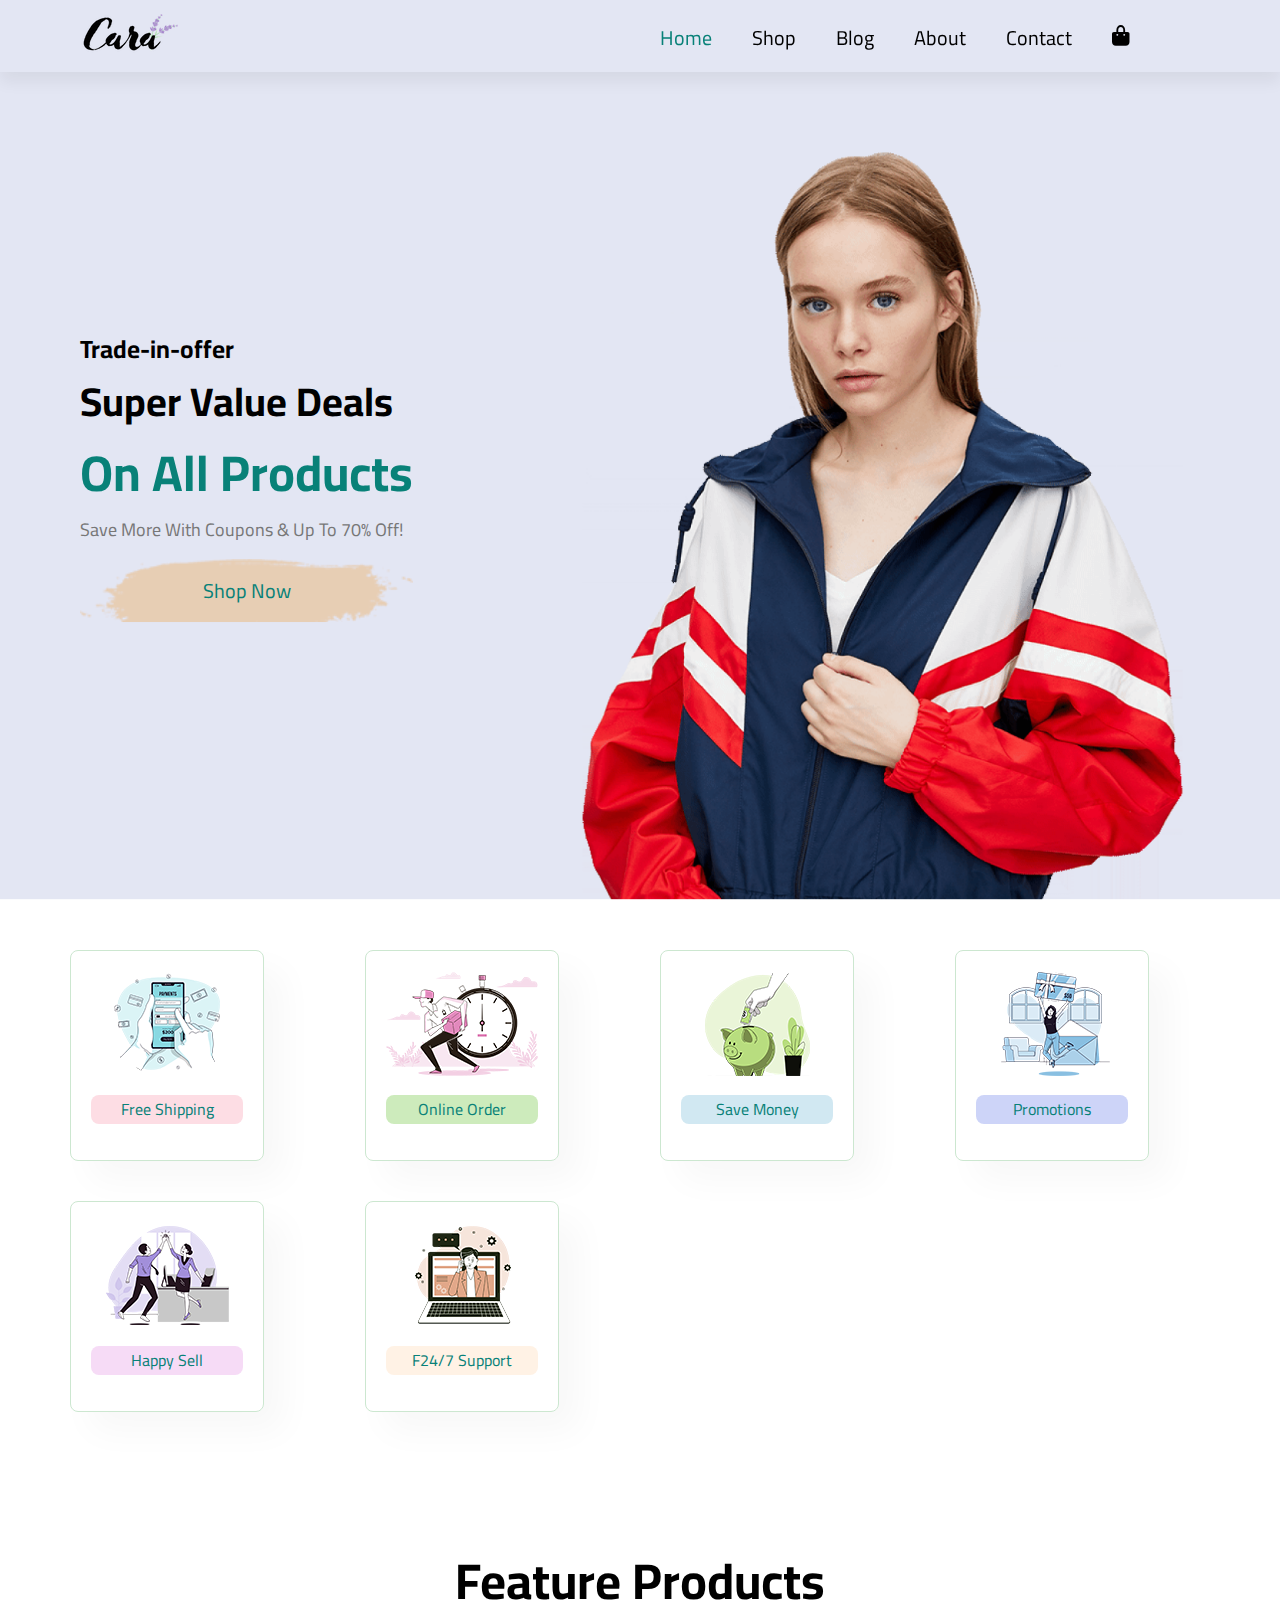
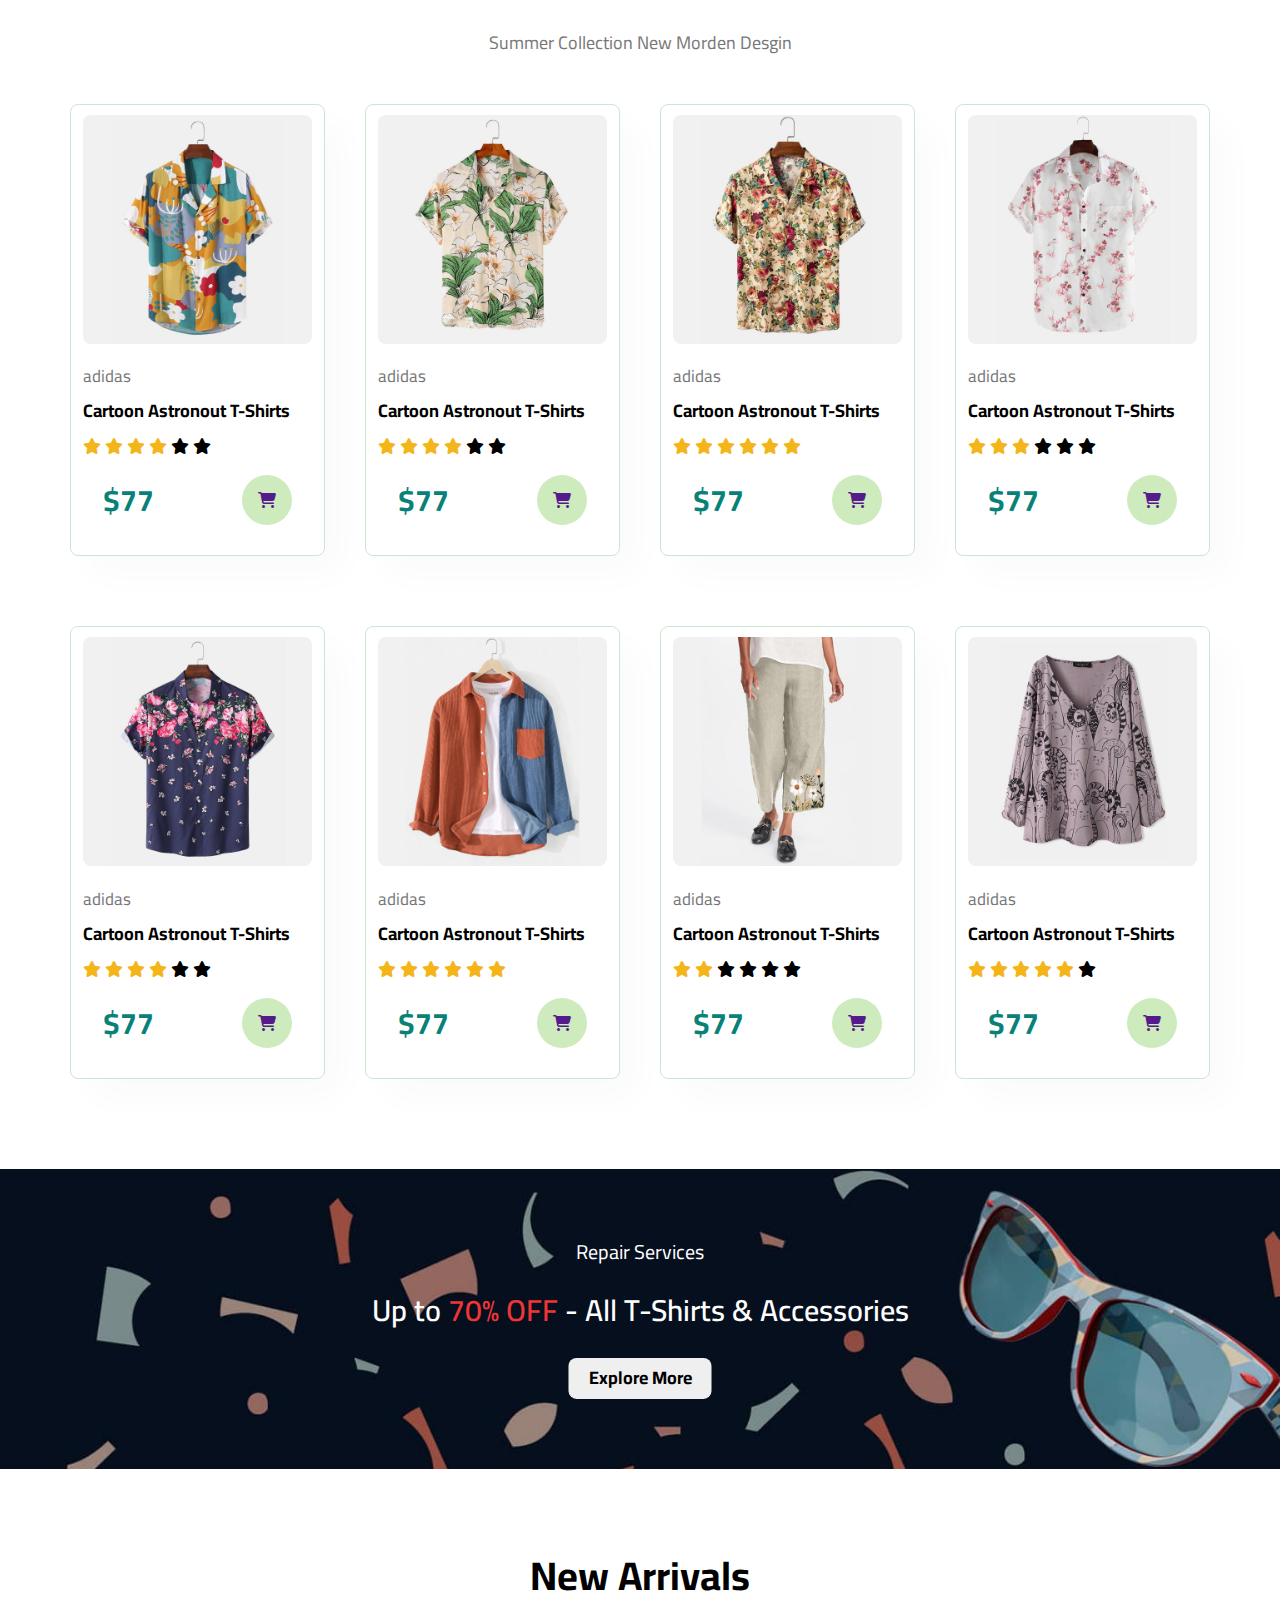
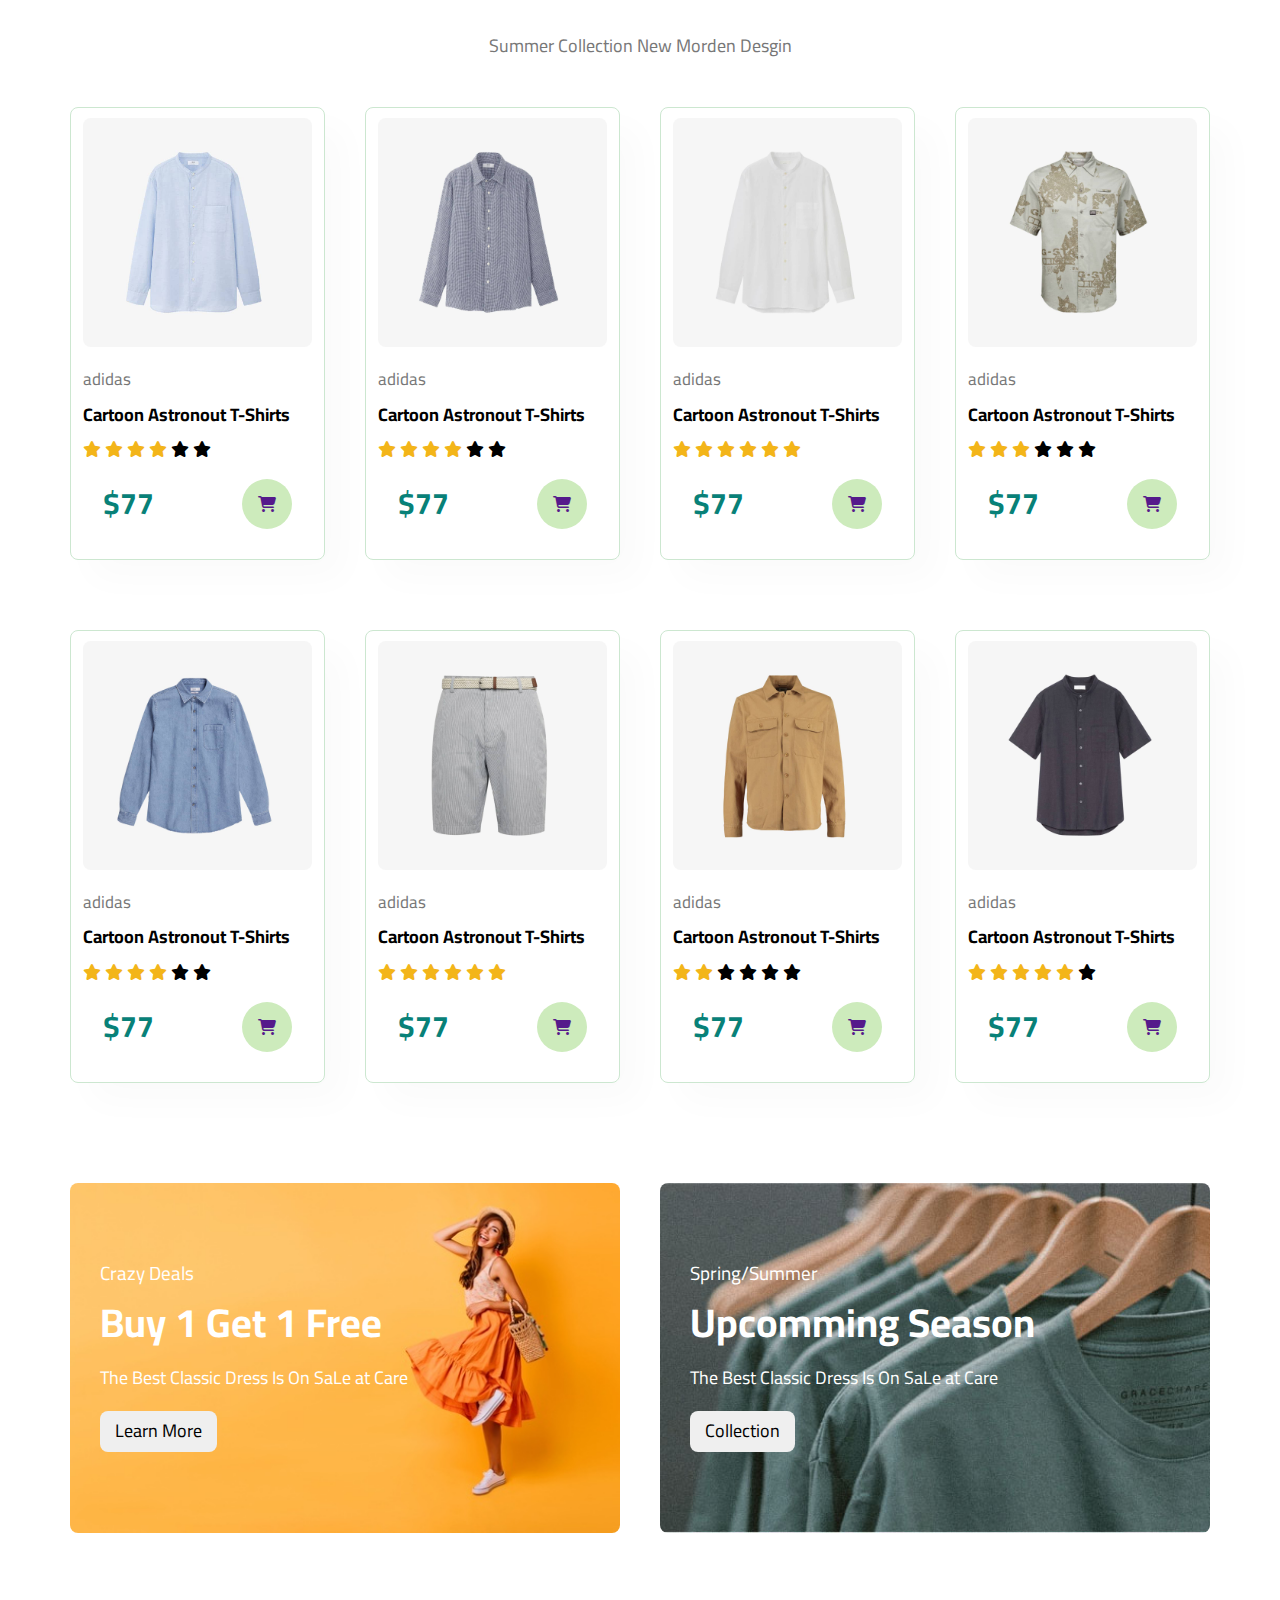
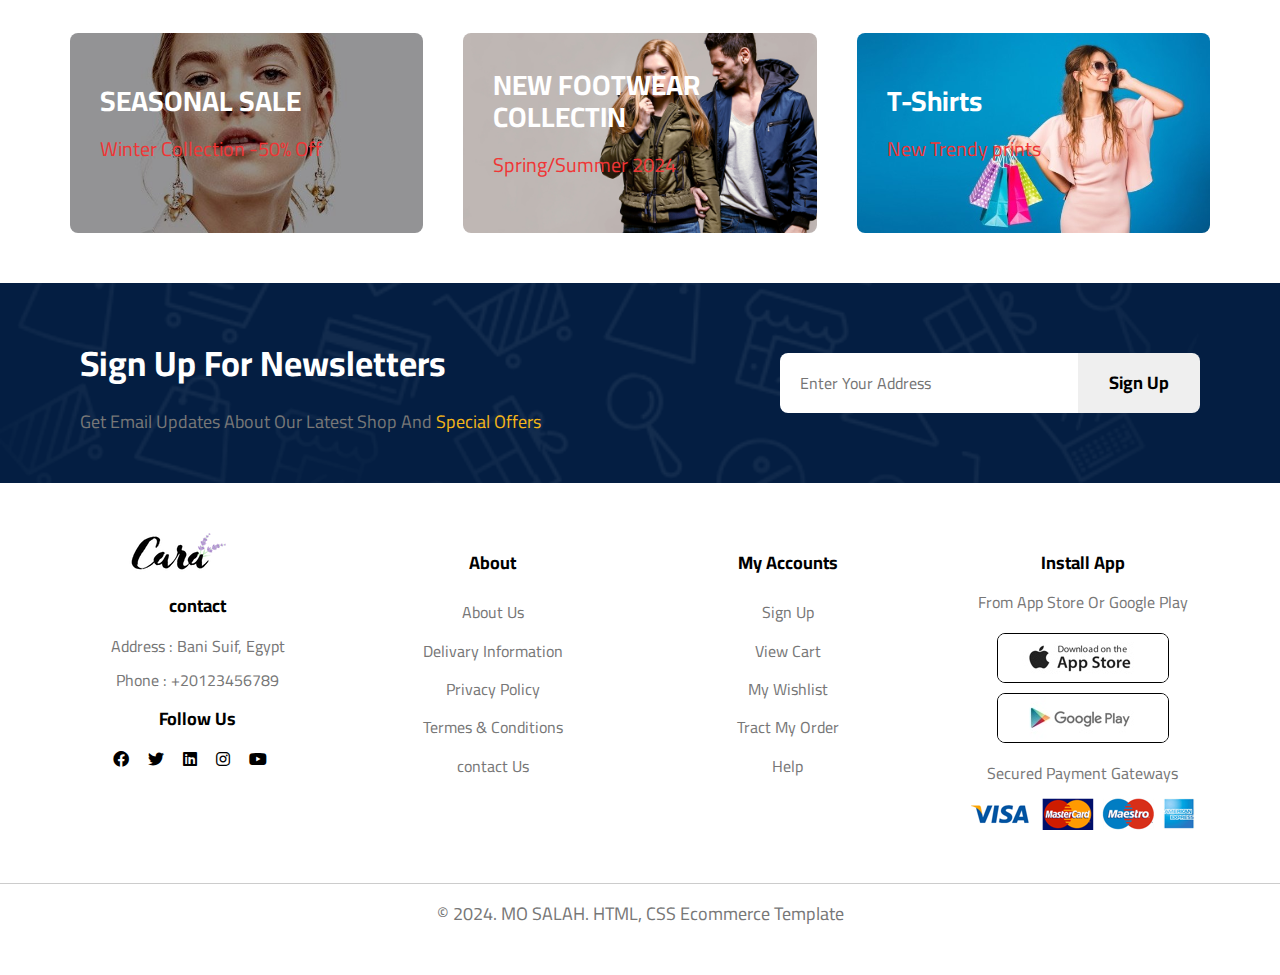
<file: index.html>
<!DOCTYPE html>
<html lang="en">

<head>
  <meta charset="UTF-8" />
  <meta http-equiv="X-UA-Compatible" content="IE=edge" />
  <meta name="viewport" content="width=device-width, initial-scale=1.0" />
  <title>E-commerce Website</title>
  <link rel="stylesheet" href="css/normalize.css" />
  <link rel="stylesheet" href="css/style.css" />
  <!-- Font Awesome -->
  <link rel=" stylesheet" href="css/all.min.css" />
  <!-- Google Fonts -->
  <link rel="preconnect" href="https://fonts.googleapis.com" />
  <link rel="preconnect" href="https://fonts.gstatic.com" crossorigin />
  <link href="https://fonts.googleapis.com/css2?family=Cairo:wght@300;400;700&display=swap" rel="stylesheet" />
</head>

<body>
  <!-- Start Header -->
  <div class="header" id="header">
    <a href="">
      <img src="images/logo.png" alt="">
    </a>
    <ul class="links">
      <li><a href="index.html" class="active">Home</a></li>
      <li><a href="shop.html">Shop</a></li>
      <li><a href="Blog.html">Blog</a></li>
      <li><a href="about.html">About</a></li>
      <li><a href="contact.html">Contact</a></li>
      <li><a href="cart.html"><i class="fa-solid fa-bag-shopping"></i></a></li>
    </ul>

    <div id="mobile">
      <a href="cart.html"><i class="fa-solid fa-bag-shopping"></i></a>
      <i class="fa-solid fa-outdent bar"></i>
    </div>

  </div>
  <!--End Header-->


  <!--Start Landing-->
  <div class=" landing">
    <div class="info">
      <h4>Trade-in-offer</h4>
      <h2>Super Value Deals</h2>
      <h1>On All Products</h1>
      <p>Save More With Coupons & Up To 70% Off!</p>
      <button>Shop Now</button>
    </div>
  </div>
  <!--End Landing-->


  <!--Start Feature-->
  <div class="feature">
    <div class="container">
      <div class="box">
        <img src="images/f1.png" alt="">
        <p>Free Shipping</p>
      </div>
      <div class="box">
        <img src="images/f2.png" alt="">
        <p>Online Order</p>
      </div>
      <div class="box">
        <img src="images/f3.png" alt="">
        <p>Save Money</p>
      </div>
      <div class="box">
        <img src="images/f4.png" alt="">
        <p>Promotions</p>
      </div>
      <div class="box">
        <img src="images/f5.png" alt="">
        <p>Happy Sell</p>
      </div>
      <div class="box">
        <img src="images/f6.png" alt="">
        <p>F24/7 Support</p>
      </div>
    </div>
  </div>

  <!--End Feature-->
  <div class="products">
    <h2 class="title">Feature Products</h2>
    <p class="para">Summer Collection New Morden Desgin</p>
    <div class="container">
      <div class="box">
        <img src="images/f1.jpg" alt="">
        <span class="model">adidas</span>
        <h2>Cartoon Astronout T-Shirts</h2>
        <div class="str">
          <i class="fas fa-star light"></i>
          <i class="fas fa-star light"></i>
          <i class="fas fa-star light"></i>
          <i class="fas fa-star light"></i>
          <i class="fas fa-star"></i>
          <i class="fas fa-star"></i>
        </div>
        <div class="info">
          <span class="price">$77</span>
          <a href="">
            <i class="fa-solid fa-cart-shopping"></i>
          </a>
        </div>
      </div>
      <div class="box">
        <img src="images/f2.jpg" alt="">
        <span class="model">adidas</span>
        <h2>Cartoon Astronout T-Shirts</h2>
        <div class="str">
          <i class="fas fa-star light"></i>
          <i class="fas fa-star light"></i>
          <i class="fas fa-star light"></i>
          <i class="fas fa-star light"></i>
          <i class="fas fa-star"></i>
          <i class="fas fa-star"></i>
        </div>
        <div class="info">
          <span class="price">$77</span>
          <a href="">
            <i class="fa-solid fa-cart-shopping"></i>
          </a>
        </div>
      </div>
      <div class="box">
        <img src="images/f3.jpg" alt="">
        <span class="model">adidas</span>
        <h2>Cartoon Astronout T-Shirts</h2>
        <div class="str">
          <i class="fas fa-star light"></i>
          <i class="fas fa-star light"></i>
          <i class="fas fa-star light"></i>
          <i class="fas fa-star light"></i>
          <i class="fas fa-star light"></i>
          <i class="fas fa-star light"></i>
        </div>
        <div class="info">
          <span class="price">$77</span>
          <a href="">
            <i class="fa-solid fa-cart-shopping"></i>
          </a>
        </div>
      </div>
      <div class="box">
        <img src="images/f4.jpg" alt="">
        <span class="model">adidas</span>
        <h2>Cartoon Astronout T-Shirts</h2>
        <div class="str">
          <i class="fas fa-star light"></i>
          <i class="fas fa-star light"></i>
          <i class="fas fa-star light"></i>
          <i class="fas fa-star"></i>
          <i class="fas fa-star"></i>
          <i class="fas fa-star"></i>
        </div>
        <div class="info">
          <span class="price">$77</span>
          <a href="">
            <i class="fa-solid fa-cart-shopping"></i>
          </a>
        </div>
      </div>
      <div class="box">
        <img src="images/f5.jpg" alt="">
        <span class="model">adidas</span>
        <h2>Cartoon Astronout T-Shirts</h2>
        <div class="str">
          <i class="fas fa-star light"></i>
          <i class="fas fa-star light"></i>
          <i class="fas fa-star light"></i>
          <i class="fas fa-star light"></i>
          <i class="fas fa-star"></i>
          <i class="fas fa-star"></i>
        </div>
        <div class="info">
          <span class="price">$77</span>
          <a href="">
            <i class="fa-solid fa-cart-shopping"></i>
          </a>
        </div>
      </div>
      <div class="box">
        <img src="images/f6.jpg" alt="">
        <span class="model">adidas</span>
        <h2>Cartoon Astronout T-Shirts</h2>
        <div class="str">
          <i class="fas fa-star light"></i>
          <i class="fas fa-star light"></i>
          <i class="fas fa-star light"></i>
          <i class="fas fa-star light"></i>
          <i class="fas fa-star light"></i>
          <i class="fas fa-star light"></i>
        </div>
        <div class="info">
          <span class="price">$77</span>
          <a href="">
            <i class="fa-solid fa-cart-shopping"></i>
          </a>
        </div>
      </div>
      <div class="box">
        <img src="images/f7.jpg" alt="">
        <span class="model">adidas</span>
        <h2>Cartoon Astronout T-Shirts</h2>
        <div class="str">
          <i class="fas fa-star light"></i>
          <i class="fas fa-star light"></i>
          <i class="fas fa-star"></i>
          <i class="fas fa-star"></i>
          <i class="fas fa-star"></i>
          <i class="fas fa-star"></i>
        </div>
        <div class="info">
          <span class="price">$77</span>
          <a href="">
            <i class="fa-solid fa-cart-shopping"></i>
          </a>
        </div>
      </div>
      <div class="box">
        <img src="images/f8.jpg" alt="">
        <span class="model">adidas</span>
        <h2>Cartoon Astronout T-Shirts</h2>
        <div class="str">
          <i class="fas fa-star light"></i>
          <i class="fas fa-star light"></i>
          <i class="fas fa-star light"></i>
          <i class="fas fa-star light"></i>
          <i class="fas fa-star light"></i>
          <i class="fas fa-star"></i>
        </div>
        <div class="info">
          <span class="price">$77</span>
          <a href="">
            <i class="fa-solid fa-cart-shopping"></i>
          </a>
        </div>
      </div>
    </div>
  </div>
  <div class="banner">
    <div class="content">
      <span class="bnr">Repair Services</span>
      <p class="offer">Up to <span>70% OFF</span> - All T-Shirts & Accessories</p>
      <button class="btn-bnr">Explore More</button>
    </div>
  </div>
  <div class="New-products">
    <h2 class="title">New Arrivals</h2>
    <p class="para">Summer Collection New Morden Desgin</p>
    <div class="container">
      <div class="box">
        <img src="images/n1.jpg" alt="">
        <span class="model">adidas</span>
        <h2>Cartoon Astronout T-Shirts</h2>
        <div class="str">
          <i class="fas fa-star light"></i>
          <i class="fas fa-star light"></i>
          <i class="fas fa-star light"></i>
          <i class="fas fa-star light"></i>
          <i class="fas fa-star"></i>
          <i class="fas fa-star"></i>
        </div>
        <div class="info">
          <span class="price">$77</span>
          <a href="">
            <i class="fa-solid fa-cart-shopping"></i>
          </a>
        </div>
      </div>
      <div class="box">
        <img src="images/n2.jpg" alt="">
        <span class="model">adidas</span>
        <h2>Cartoon Astronout T-Shirts</h2>
        <div class="str">
          <i class="fas fa-star light"></i>
          <i class="fas fa-star light"></i>
          <i class="fas fa-star light"></i>
          <i class="fas fa-star light"></i>
          <i class="fas fa-star"></i>
          <i class="fas fa-star"></i>
        </div>
        <div class="info">
          <span class="price">$77</span>
          <a href="">
            <i class="fa-solid fa-cart-shopping"></i>
          </a>
        </div>
      </div>
      <div class="box">
        <img src="images/n3.jpg" alt="">
        <span class="model">adidas</span>
        <h2>Cartoon Astronout T-Shirts</h2>
        <div class="str">
          <i class="fas fa-star light"></i>
          <i class="fas fa-star light"></i>
          <i class="fas fa-star light"></i>
          <i class="fas fa-star light"></i>
          <i class="fas fa-star light"></i>
          <i class="fas fa-star light"></i>
        </div>
        <div class="info">
          <span class="price">$77</span>
          <a href="">
            <i class="fa-solid fa-cart-shopping"></i>
          </a>
        </div>
      </div>
      <div class="box">
        <img src="images/n4.jpg" alt="">
        <span class="model">adidas</span>
        <h2>Cartoon Astronout T-Shirts</h2>
        <div class="str">
          <i class="fas fa-star light"></i>
          <i class="fas fa-star light"></i>
          <i class="fas fa-star light"></i>
          <i class="fas fa-star"></i>
          <i class="fas fa-star"></i>
          <i class="fas fa-star"></i>
        </div>
        <div class="info">
          <span class="price">$77</span>
          <a href="">
            <i class="fa-solid fa-cart-shopping"></i>
          </a>
        </div>
      </div>
      <div class="box">
        <img src="images/n5.jpg" alt="">
        <span class="model">adidas</span>
        <h2>Cartoon Astronout T-Shirts</h2>
        <div class="str">
          <i class="fas fa-star light"></i>
          <i class="fas fa-star light"></i>
          <i class="fas fa-star light"></i>
          <i class="fas fa-star light"></i>
          <i class="fas fa-star"></i>
          <i class="fas fa-star"></i>
        </div>
        <div class="info">
          <span class="price">$77</span>
          <a href="">
            <i class="fa-solid fa-cart-shopping"></i>
          </a>
        </div>
      </div>
      <div class="box">
        <img src="images/n6.jpg" alt="">
        <span class="model">adidas</span>
        <h2>Cartoon Astronout T-Shirts</h2>
        <div class="str">
          <i class="fas fa-star light"></i>
          <i class="fas fa-star light"></i>
          <i class="fas fa-star light"></i>
          <i class="fas fa-star light"></i>
          <i class="fas fa-star light"></i>
          <i class="fas fa-star light"></i>
        </div>
        <div class="info">
          <span class="price">$77</span>
          <a href="">
            <i class="fa-solid fa-cart-shopping"></i>
          </a>
        </div>
      </div>
      <div class="box">
        <img src="images/n7.jpg" alt="">
        <span class="model">adidas</span>
        <h2>Cartoon Astronout T-Shirts</h2>
        <div class="str">
          <i class="fas fa-star light"></i>
          <i class="fas fa-star light"></i>
          <i class="fas fa-star"></i>
          <i class="fas fa-star"></i>
          <i class="fas fa-star"></i>
          <i class="fas fa-star"></i>
        </div>
        <div class="info">
          <span class="price">$77</span>
          <a href="">
            <i class="fa-solid fa-cart-shopping"></i>
          </a>
        </div>
      </div>
      <div class="box">
        <img src="images/n8.jpg" alt="">
        <span class="model">adidas</span>
        <h2>Cartoon Astronout T-Shirts</h2>
        <div class="str">
          <i class="fas fa-star light"></i>
          <i class="fas fa-star light"></i>
          <i class="fas fa-star light"></i>
          <i class="fas fa-star light"></i>
          <i class="fas fa-star light"></i>
          <i class="fas fa-star"></i>
        </div>
        <div class="info">
          <span class="price">$77</span>
          <a href="">
            <i class="fa-solid fa-cart-shopping"></i>
          </a>
        </div>
      </div>
    </div>
  </div>
  <div class="banner-2">
    <div class="container">
      <div class="box-1">
        <span>Crazy Deals</span>
        <h2>Buy 1 Get 1 Free</h2>
        <p>The Best Classic Dress Is On SaLe at Care</p>
        <button class="btn-bnr1">Learn More</button>
      </div>
      <div class="box-2">
        <span>Spring/Summer</span>
        <h2>Upcomming Season</h2>
        <p>The Best Classic Dress Is On SaLe at Care</p>
        <button class="btn-bnr1">Collection</button>
      </div>
    </div>
  </div>
  <div class="banner3">
    <div class="container">
      <div class="box">
        <span>SEASONAL SALE</span>
        <p>Winter Collection -50% Off</p>
      </div>
      <div class="box box-2">
        <span>NEW FOOTWEAR COLLECTIN</span>
        <P>Spring/Summer 2024</P>
      </div>
      <div class="box box-3">
        <span>T-Shirts</span>
        <P>New Trendy prints</P>
      </div>
    </div>
  </div>
  <div class="news">
    <div class="info">
      <h2>Sign Up For Newsletters</h2>
      <p>Get Email Updates About Our Latest Shop And <span>Special Offers</span></p>
    </div>
    <div class="form">
      <input class="email" type="text" placeholder="Enter Your Address">
      <button class="btn-sign">Sign Up</button>
    </div>
  </div>
  <div class="footer">
    <div class="container">
      <div class="box">
        <a href="" class="logo">
          <img src="images/logo.png" alt="">
        </a>
        <div class="foot-contact">
          <span class="title">contact</span>
          <p class="address"><span>Address : </span>Bani Suif, Egypt</p>
          <p class="phone"><span>Phone : </span>+20123456789</p>
        </div>
        <div class="follow">
          <span class="title">Follow Us</span>
          <i class="fa-brands fa-facebook"></i>
          <i class="fa-brands fa-twitter"></i>
          <i class="fa-brands fa-linkedin"></i>
          <i class="fa-brands fa-instagram"></i>
          <i class="fa-brands fa-youtube"></i>
        </div>
      </div>
      <div class="box">
        <span class="title">About</span>
        <ul class="links">
          <li><a href="">About Us</a></li>
          <li><a href="">Delivary Information</a></li>
          <li><a href="">Privacy Policy</a></li>
          <li><a href="">Termes & Conditions</a></li>
          <li><a href="">contact Us</a></li>
        </ul>
      </div>
      <div class="box">
        <span class="title">My Accounts</span>
        <ul class="links">
          <li><a href="">Sign Up</a></li>
          <li><a href="">View Cart</a></li>
          <li><a href="">My Wishlist</a></li>
          <li><a href="">Tract My Order</a></li>
          <li><a href="">Help</a></li>
        </ul>
      </div>
      <div class="box">
        <span class="title">Install App</span>
        <p>From App Store Or Google Play</p>
        <div class="row">
          <img src="images/app.jpg" alt="">
          <img src="images/play.jpg" alt="">
        </div>
        <p>Secured Payment Gateways</p>
        <img src="images/pay.png" alt="">
      </div>
    </div>
    <p class="copy">&copy; 2024. <span>MO SALAH.</span> HTML, CSS Ecommerce Template</p>
  </div>
  <script src="main.js"></script>
</body>

</html>
</file>
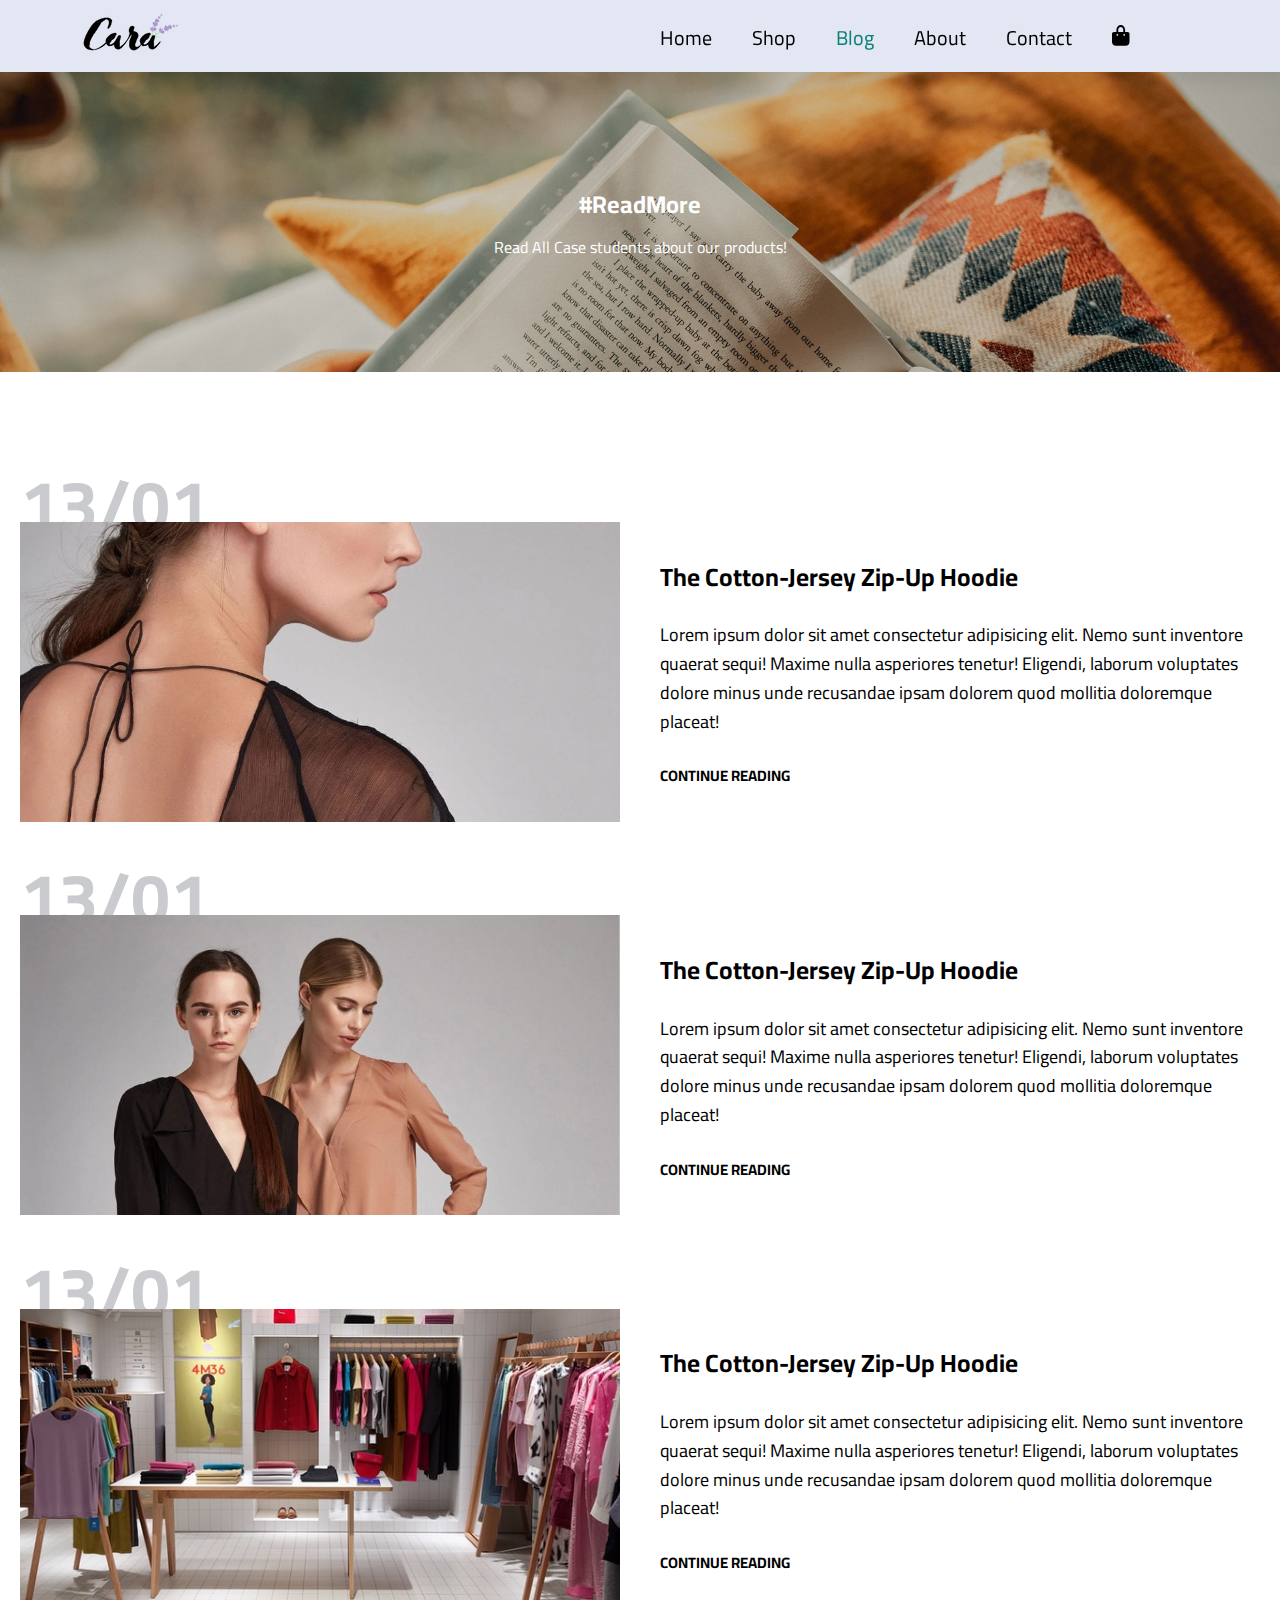
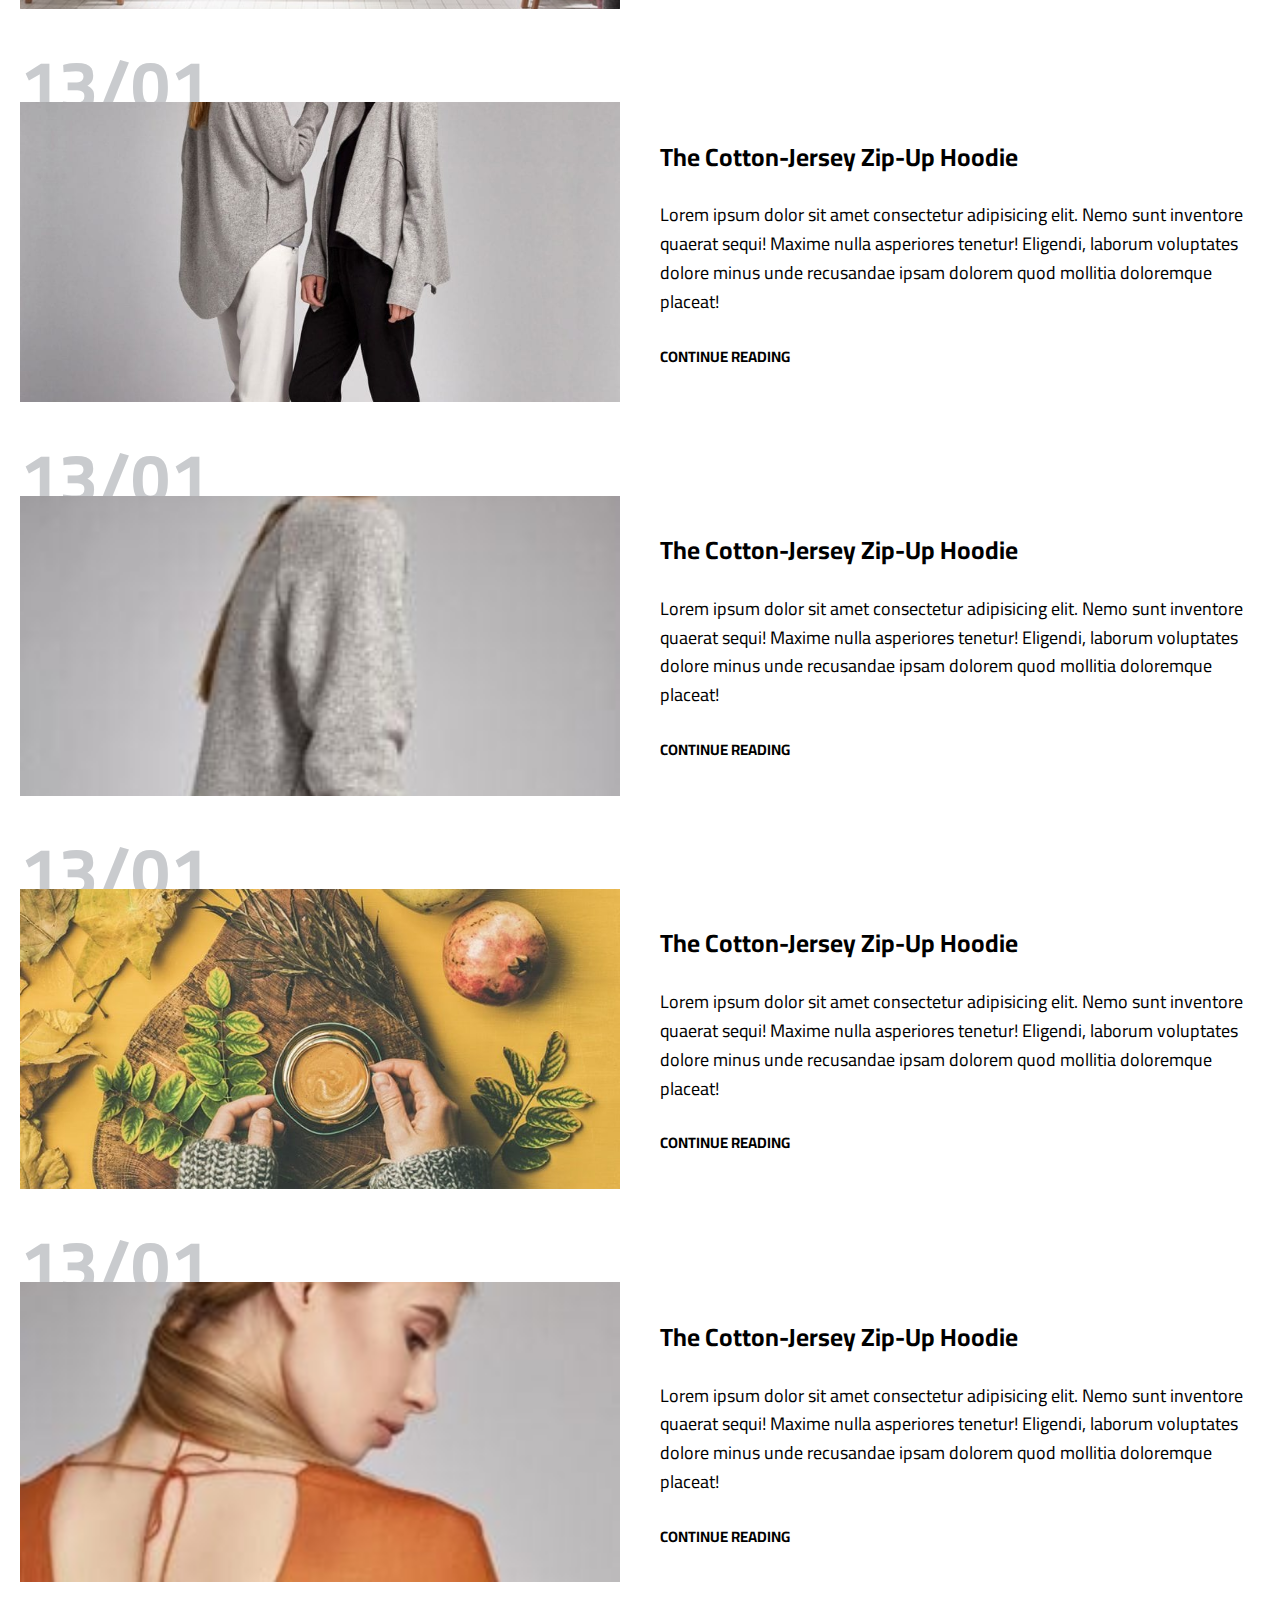
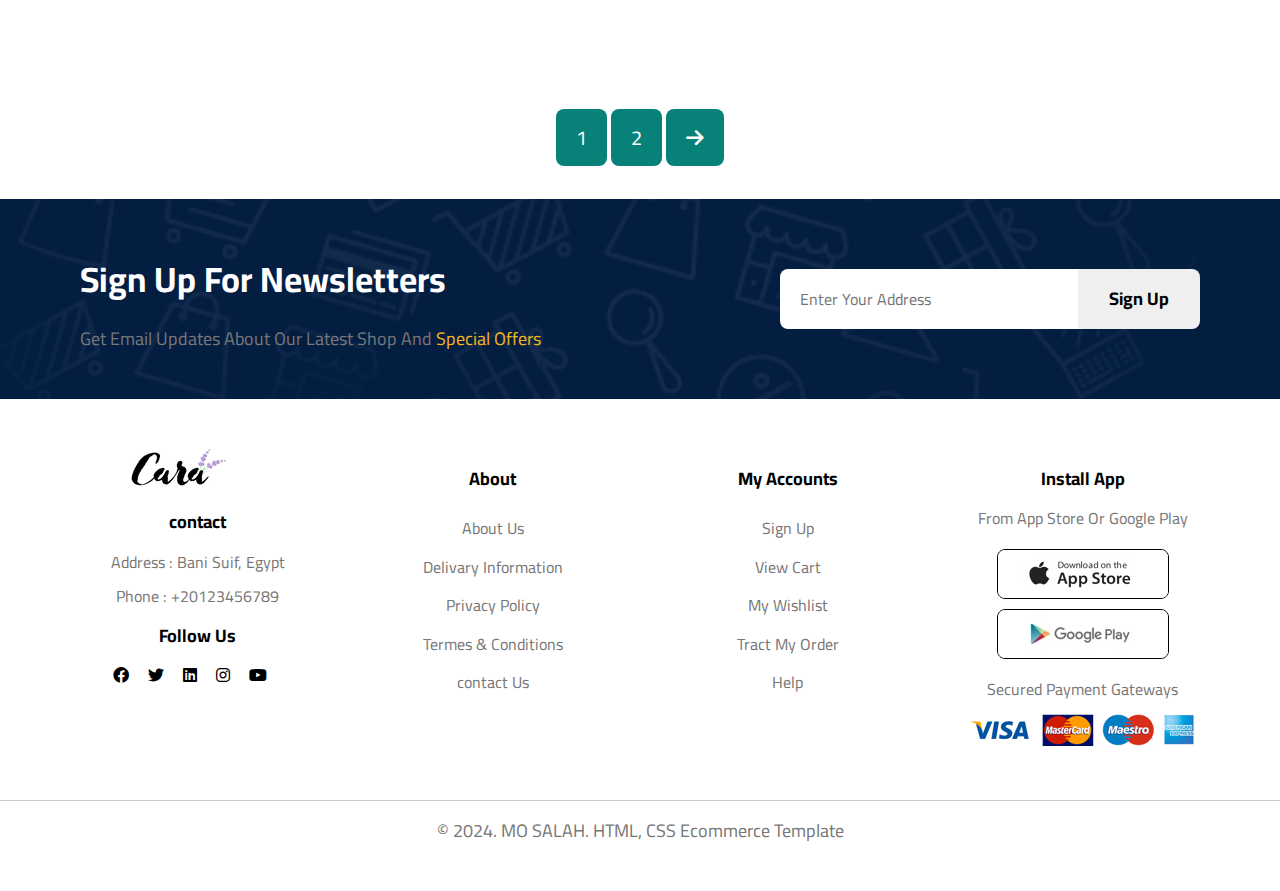
<file: Blog.html>
<!DOCTYPE html>
<html lang="en">

<head>
    <meta charset="UTF-8" />
    <meta http-equiv="X-UA-Compatible" content="IE=edge" />
    <meta name="viewport" content="width=device-width, initial-scale=1.0" />
    <title>E-commerce Website</title>
    <link rel="stylesheet" href="css/normalize.css" />
    <link rel="stylesheet" href="css/style.css" />
    <!-- Font Awesome -->
    <link rel="stylesheet" href="css/all.min.css" />
    <!-- Google Fonts -->
    <link rel="preconnect" href="https://fonts.googleapis.com" />
    <link rel="preconnect" href="https://fonts.gstatic.com" crossorigin />
    <link href="https://fonts.googleapis.com/css2?family=Cairo:wght@300;400;700&display=swap" rel="stylesheet" />
</head>

<body>
    <!-- Start Header -->
    <!-- Start Header -->
    <div class="header" id="header">
        <a href="">
            <img src="images/logo.png" alt="">
        </a>
        <ul class="links">
            <li><a href="index.html">Home</a></li>
            <li><a href="shop.html">Shop</a></li>
            <li><a href="Blog.html" class="active">Blog</a></li>
            <li><a href="about.html">About</a></li>
            <li><a href="contact.html">Contact</a></li>
            <li><a href="cart.html"><i class="fa-solid fa-bag-shopping"></i></a></li>
        </ul>

        <div id="mobile">
            <a href="cart.html"><i class="fa-solid fa-bag-shopping"></i></a>
            <i class="fa-solid fa-outdent bar"></i>
        </div>

    </div>
    <!--End Header-->
    <div class="blog-landing">
        <div class="info">
            <h2>#ReadMore</h2>
            <p>Read All Case students about our products!</p>
        </div>
    </div>
    <div class="blog">
        <div class="blog-box">
            <div class="box-img">
                <img src="images/b1 (1).jpg" alt="">
            </div>
            <div class="blog-details">
                <h4>The Cotton-Jersey Zip-Up Hoodie</h4>
                <p>Lorem ipsum dolor sit amet consectetur adipisicing elit. Nemo sunt inventore quaerat sequi! Maxime
                    nulla asperiores tenetur! Eligendi, laborum voluptates dolore minus unde recusandae ipsam dolorem
                    quod mollitia doloremque placeat!</p>
                <a href="">CONTINUE READING</a>
            </div>
            <h1>13/01</h1>
        </div>
        <div class="blog-box">
            <div class="box-img">
                <img src="images/b2 (1).jpg" alt="">
            </div>
            <div class="blog-details">
                <h4>The Cotton-Jersey Zip-Up Hoodie</h4>
                <p>Lorem ipsum dolor sit amet consectetur adipisicing elit. Nemo sunt inventore quaerat sequi! Maxime
                    nulla asperiores tenetur! Eligendi, laborum voluptates dolore minus unde recusandae ipsam dolorem
                    quod mollitia doloremque placeat!</p>
                <a href="">CONTINUE READING</a>
            </div>
            <h1>13/01</h1>
        </div>
        <div class="blog-box">
            <div class="box-img">
                <img src="images/b3.jpg" alt="">
            </div>
            <div class="blog-details">
                <h4>The Cotton-Jersey Zip-Up Hoodie</h4>
                <p>Lorem ipsum dolor sit amet consectetur adipisicing elit. Nemo sunt inventore quaerat sequi! Maxime
                    nulla asperiores tenetur! Eligendi, laborum voluptates dolore minus unde recusandae ipsam dolorem
                    quod mollitia doloremque placeat!</p>
                <a href="">CONTINUE READING</a>
            </div>
            <h1>13/01</h1>
        </div>
        <div class="blog-box">
            <div class="box-img">
                <img src="images/b4 (1).jpg" alt="">
            </div>
            <div class="blog-details">
                <h4>The Cotton-Jersey Zip-Up Hoodie</h4>
                <p>Lorem ipsum dolor sit amet consectetur adipisicing elit. Nemo sunt inventore quaerat sequi! Maxime
                    nulla asperiores tenetur! Eligendi, laborum voluptates dolore minus unde recusandae ipsam dolorem
                    quod mollitia doloremque placeat!</p>
                <a href="">CONTINUE READING</a>
            </div>
            <h1>13/01</h1>
        </div>
        <div class="blog-box">
            <div class="box-img">
                <img src="images/b5.jpg" alt="">
            </div>
            <div class="blog-details">
                <h4>The Cotton-Jersey Zip-Up Hoodie</h4>
                <p>Lorem ipsum dolor sit amet consectetur adipisicing elit. Nemo sunt inventore quaerat sequi! Maxime
                    nulla asperiores tenetur! Eligendi, laborum voluptates dolore minus unde recusandae ipsam dolorem
                    quod mollitia doloremque placeat!</p>
                <a href="">CONTINUE READING</a>
            </div>
            <h1>13/01</h1>
        </div>
        <div class="blog-box">
            <div class="box-img">
                <img src="images/b6.jpg" alt="">
            </div>
            <div class="blog-details">
                <h4>The Cotton-Jersey Zip-Up Hoodie</h4>
                <p>Lorem ipsum dolor sit amet consectetur adipisicing elit. Nemo sunt inventore quaerat sequi! Maxime
                    nulla asperiores tenetur! Eligendi, laborum voluptates dolore minus unde recusandae ipsam dolorem
                    quod mollitia doloremque placeat!</p>
                <a href="">CONTINUE READING</a>
            </div>
            <h1>13/01</h1>
        </div>
        <div class="blog-box">
            <div class="box-img">
                <img src="images/b7 (1).jpg" alt="">
            </div>
            <div class="blog-details">
                <h4>The Cotton-Jersey Zip-Up Hoodie</h4>
                <p>Lorem ipsum dolor sit amet consectetur adipisicing elit. Nemo sunt inventore quaerat sequi! Maxime
                    nulla asperiores tenetur! Eligendi, laborum voluptates dolore minus unde recusandae ipsam dolorem
                    quod mollitia doloremque placeat!</p>
                <a href="">CONTINUE READING</a>
            </div>
            <h1>13/01</h1>
        </div>
    </div>
    <div class="nums">
        <a href="#">1</a>
        <a href="#">2</a>
        <a href="#"><i class="fa-solid fa-arrow-right"></i></a>
    </div>
    <div class="news">
        <div class="info">
            <h2>Sign Up For Newsletters</h2>
            <p>Get Email Updates About Our Latest Shop And <span>Special Offers</span></p>
        </div>
        <div class="form">
            <input class="email" type="text" placeholder="Enter Your Address">
            <button class="btn-sign">Sign Up</button>
        </div>
    </div>

    <div class="footer">
        <div class="container">
            <div class="box">
                <a href="" class="logo">
                    <img src="images/logo.png" alt="">
                </a>
                <div class="foot-contact">
                    <span class="title">contact</span>
                    <p class="address"><span>Address : </span>Bani Suif, Egypt</p>
                    <p class="phone"><span>Phone : </span>+20123456789</p>
                </div>
                <div class="follow">
                    <span class="title">Follow Us</span>
                    <i class="fa-brands fa-facebook"></i>
                    <i class="fa-brands fa-twitter"></i>
                    <i class="fa-brands fa-linkedin"></i>
                    <i class="fa-brands fa-instagram"></i>
                    <i class="fa-brands fa-youtube"></i>
                </div>
            </div>
            <div class="box">
                <span class="title">About</span>
                <ul class="links">
                    <li><a href="">About Us</a></li>
                    <li><a href="">Delivary Information</a></li>
                    <li><a href="">Privacy Policy</a></li>
                    <li><a href="">Termes & Conditions</a></li>
                    <li><a href="">contact Us</a></li>
                </ul>
            </div>
            <div class="box">
                <span class="title">My Accounts</span>
                <ul class="links">
                    <li><a href="">Sign Up</a></li>
                    <li><a href="">View Cart</a></li>
                    <li><a href="">My Wishlist</a></li>
                    <li><a href="">Tract My Order</a></li>
                    <li><a href="">Help</a></li>
                </ul>
            </div>
            <div class="box">
                <span class="title">Install App</span>
                <p>From App Store Or Google Play</p>
                <div class="row">
                    <img src="images/app.jpg" alt="">
                    <img src="images/play.jpg" alt="">
                </div>
                <p>Secured Payment Gateways</p>
                <img src="images/pay.png" alt="">
            </div>
        </div>
        <p class="copy">&copy; 2024. <span>MO SALAH.</span> HTML, CSS Ecommerce Template</p>
    </div>
    <script src="main.js"></script>
</body>

</html>
</file>
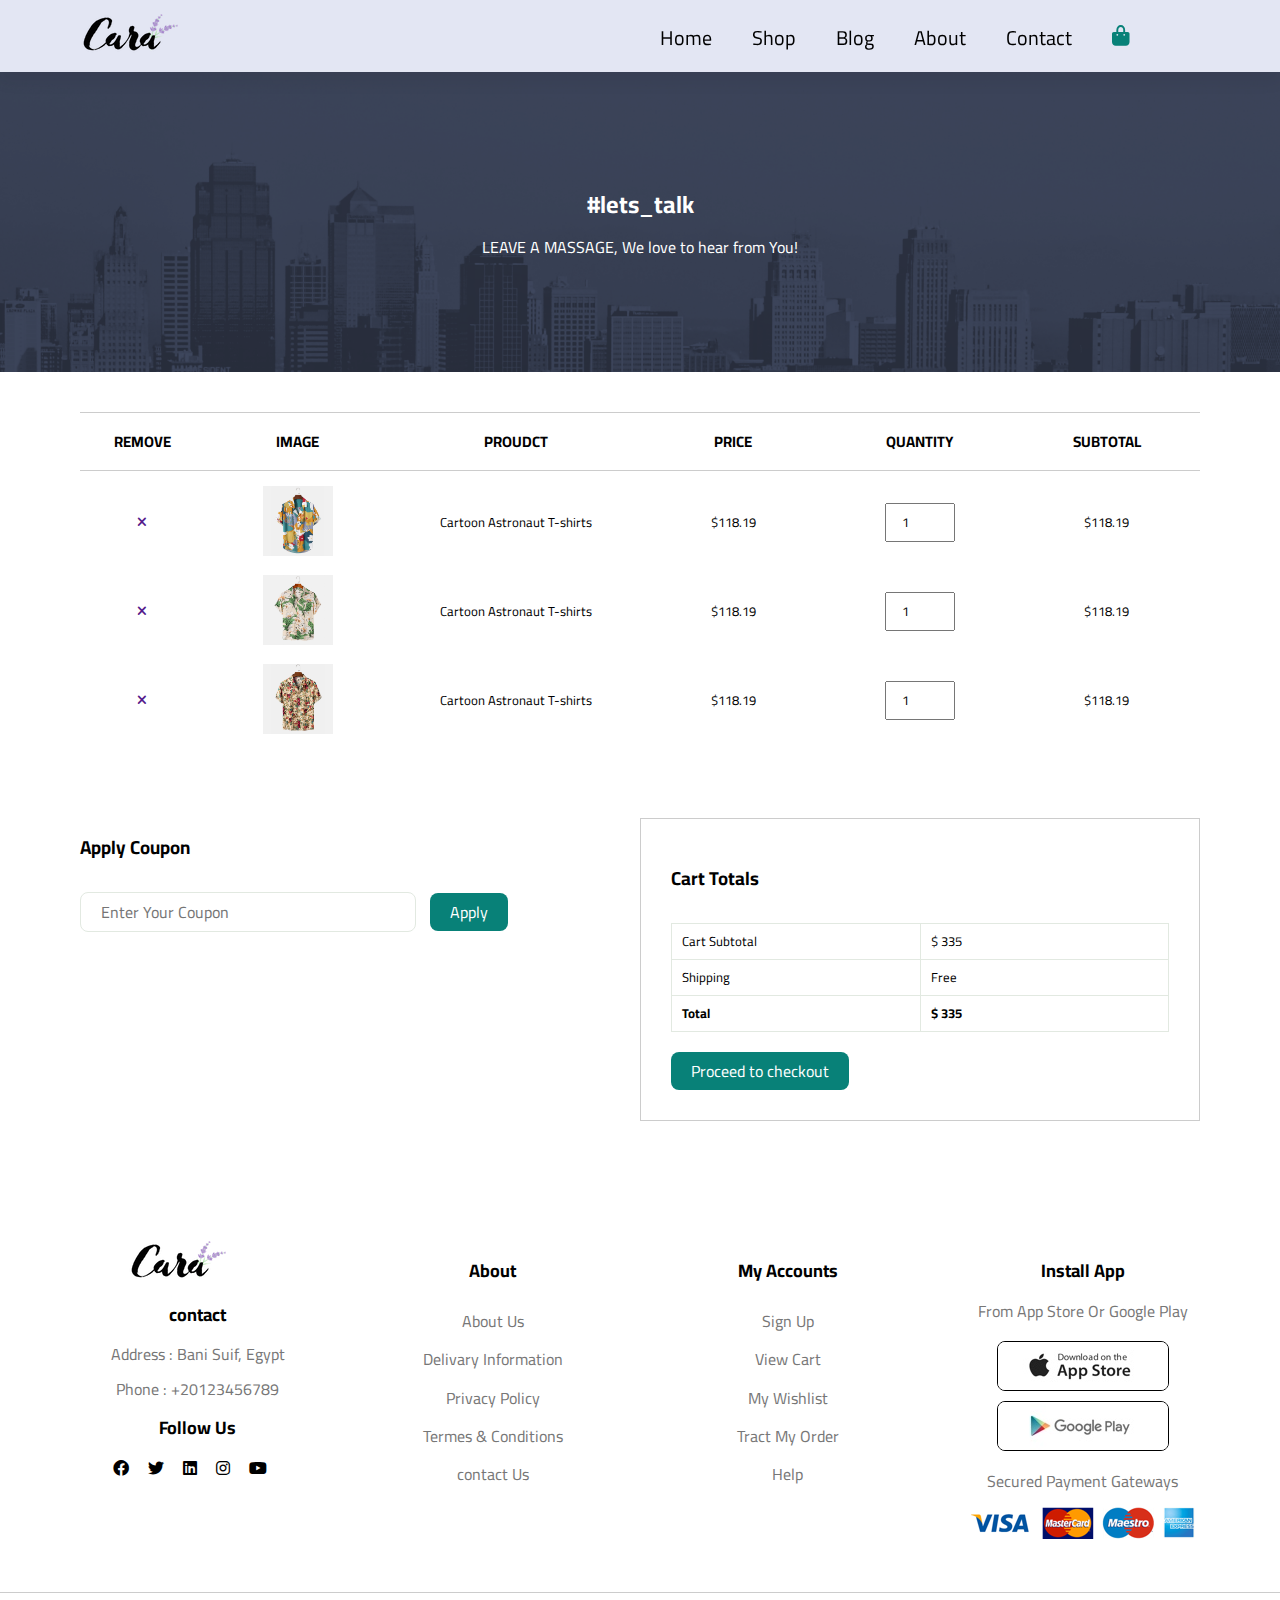
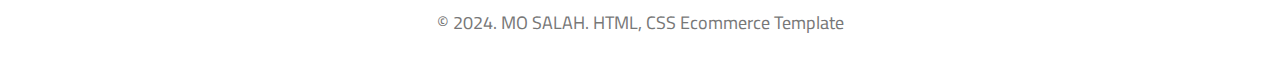
<file: cart.html>
<!DOCTYPE html>
<html lang="en">

<head>
    <meta charset="UTF-8" />
    <meta http-equiv="X-UA-Compatible" content="IE=edge" />
    <meta name="viewport" content="width=device-width, initial-scale=1.0" />
    <title>E-commerce Website</title>
    <link rel="stylesheet" href="css/normalize.css" />
    <link rel="stylesheet" href="css/style.css" />
    <!-- Font Awesome -->
    <link rel="stylesheet" href="css/all.min.css" />
    <!-- Google Fonts -->
    <link rel="preconnect" href="https://fonts.googleapis.com" />
    <link rel="preconnect" href="https://fonts.gstatic.com" crossorigin />
    <link href="https://fonts.googleapis.com/css2?family=Cairo:wght@300;400;700&display=swap" rel="stylesheet" />
</head>

<body>
    <!-- Start Header -->
    <div class="header" id="header">
        <a href="">
            <img src="images/logo.png" alt="">
        </a>
        <ul class="links">
            <li><a href="index.html">Home</a></li>
            <li><a href="shop.html">Shop</a></li>
            <li><a href="Blog.html">Blog</a></li>
            <li><a href="about.html">About</a></li>
            <li><a href="contact.html">Contact</a></li>
            <li><a href="cart.html" class="active"><i class="fa-solid fa-bag-shopping"></i></a></li>
        </ul>

        <div id="mobile">
            <a href="cart.html"><i class="fa-solid fa-bag-shopping"></i></a>
            <i class="fa-solid fa-outdent bar"></i>
        </div>

    </div>
    <!--End Header-->
    <div class="about-landing">
        <div class="info">
            <h2>#lets_talk</h2>
            <p>LEAVE A MASSAGE, We love to hear from You!</p>
        </div>
    </div>
    <div class="cart">
        <table width="100%">
            <thead>
                <tr>
                    <td>REMOVE</td>
                    <td>IMAGE</td>
                    <td>PROUDCT</td>
                    <td>PRICE</td>
                    <td>QUANTITY</td>
                    <td>SUBTOTAL</td>
                </tr>
            </thead>
            <tbody>
                <tr>
                    <td>
                        <a href="">
                            <i class="fa-solid fa-xmark"></i>
                        </a>
                    </td>
                    <td>
                        <img src="images/f1.jpg" alt="">
                    </td>
                    <td>
                        Cartoon Astronaut T-shirts
                    </td>
                    <td>
                        $118.19
                    </td>
                    <td>
                        <input type="number" value="1">
                    </td>
                    <td>
                        $118.19
                    </td>
                </tr>
                <tr>
                    <td>
                        <a href="">
                            <i class="fa-solid fa-xmark"></i>
                        </a>
                    </td>
                    <td>
                        <img src="images/f2.jpg" alt="">
                    </td>
                    <td>
                        Cartoon Astronaut T-shirts
                    </td>
                    <td>
                        $118.19
                    </td>
                    <td>
                        <input type="number" value="1">
                    </td>
                    <td>
                        $118.19
                    </td>
                </tr>
                <tr>
                    <td>
                        <a href="">
                            <i class="fa-solid fa-xmark"></i>
                        </a>
                    </td>
                    <td>
                        <img src="images/f3.jpg" alt="">
                    </td>
                    <td>
                        Cartoon Astronaut T-shirts
                    </td>
                    <td>
                        $118.19
                    </td>
                    <td>
                        <input type="number" value="1">
                    </td>
                    <td>
                        $118.19
                    </td>
                </tr>
            </tbody>
        </table>
    </div>
    <div class="add-cart">
        <div class="coupon">
            <h3>Apply Coupon</h3>
            <div>
                <input type="text" placeholder="Enter Your Coupon">
                <button class="btn">Apply</button>
            </div>
        </div>
        <div class="subtotal">
            <h3>Cart Totals</h3>
            <table>
                <tr>
                    <td>Cart Subtotal</td>
                    <td>$ 335</td>
                </tr>
                <tr>
                    <td>Shipping</td>
                    <td>Free</td>
                </tr>
                <tr>
                    <td><strong>Total</strong></td>
                    <td><strong>$ 335</strong></td>
                </tr>
            </table>
            <button>Proceed to checkout</button>
        </div>
    </div>
    <div class="footer">
        <div class="container">
            <div class="box">
                <a href="" class="logo">
                    <img src="images/logo.png" alt="">
                </a>
                <div class="foot-contact">
                    <span class="title">contact</span>
                    <p class="address"><span>Address : </span>Bani Suif, Egypt</p>
                    <p class="phone"><span>Phone : </span>+20123456789</p>
                </div>
                <div class="follow">
                    <span class="title">Follow Us</span>
                    <i class="fa-brands fa-facebook"></i>
                    <i class="fa-brands fa-twitter"></i>
                    <i class="fa-brands fa-linkedin"></i>
                    <i class="fa-brands fa-instagram"></i>
                    <i class="fa-brands fa-youtube"></i>
                </div>
            </div>
            <div class="box">
                <span class="title">About</span>
                <ul class="links">
                    <li><a href="">About Us</a></li>
                    <li><a href="">Delivary Information</a></li>
                    <li><a href="">Privacy Policy</a></li>
                    <li><a href="">Termes & Conditions</a></li>
                    <li><a href="">contact Us</a></li>
                </ul>
            </div>
            <div class="box">
                <span class="title">My Accounts</span>
                <ul class="links">
                    <li><a href="">Sign Up</a></li>
                    <li><a href="">View Cart</a></li>
                    <li><a href="">My Wishlist</a></li>
                    <li><a href="">Tract My Order</a></li>
                    <li><a href="">Help</a></li>
                </ul>
            </div>
            <div class="box">
                <span class="title">Install App</span>
                <p>From App Store Or Google Play</p>
                <div class="row">
                    <img src="images/app.jpg" alt="">
                    <img src="images/play.jpg" alt="">
                </div>
                <p>Secured Payment Gateways</p>
                <img src="images/pay.png" alt="">
            </div>
        </div>
        <p class="copy">&copy; 2024. <span>MO SALAH.</span> HTML, CSS Ecommerce Template</p>
    </div>

    <script src="main.js"></script>
</body>

</html>
</file>
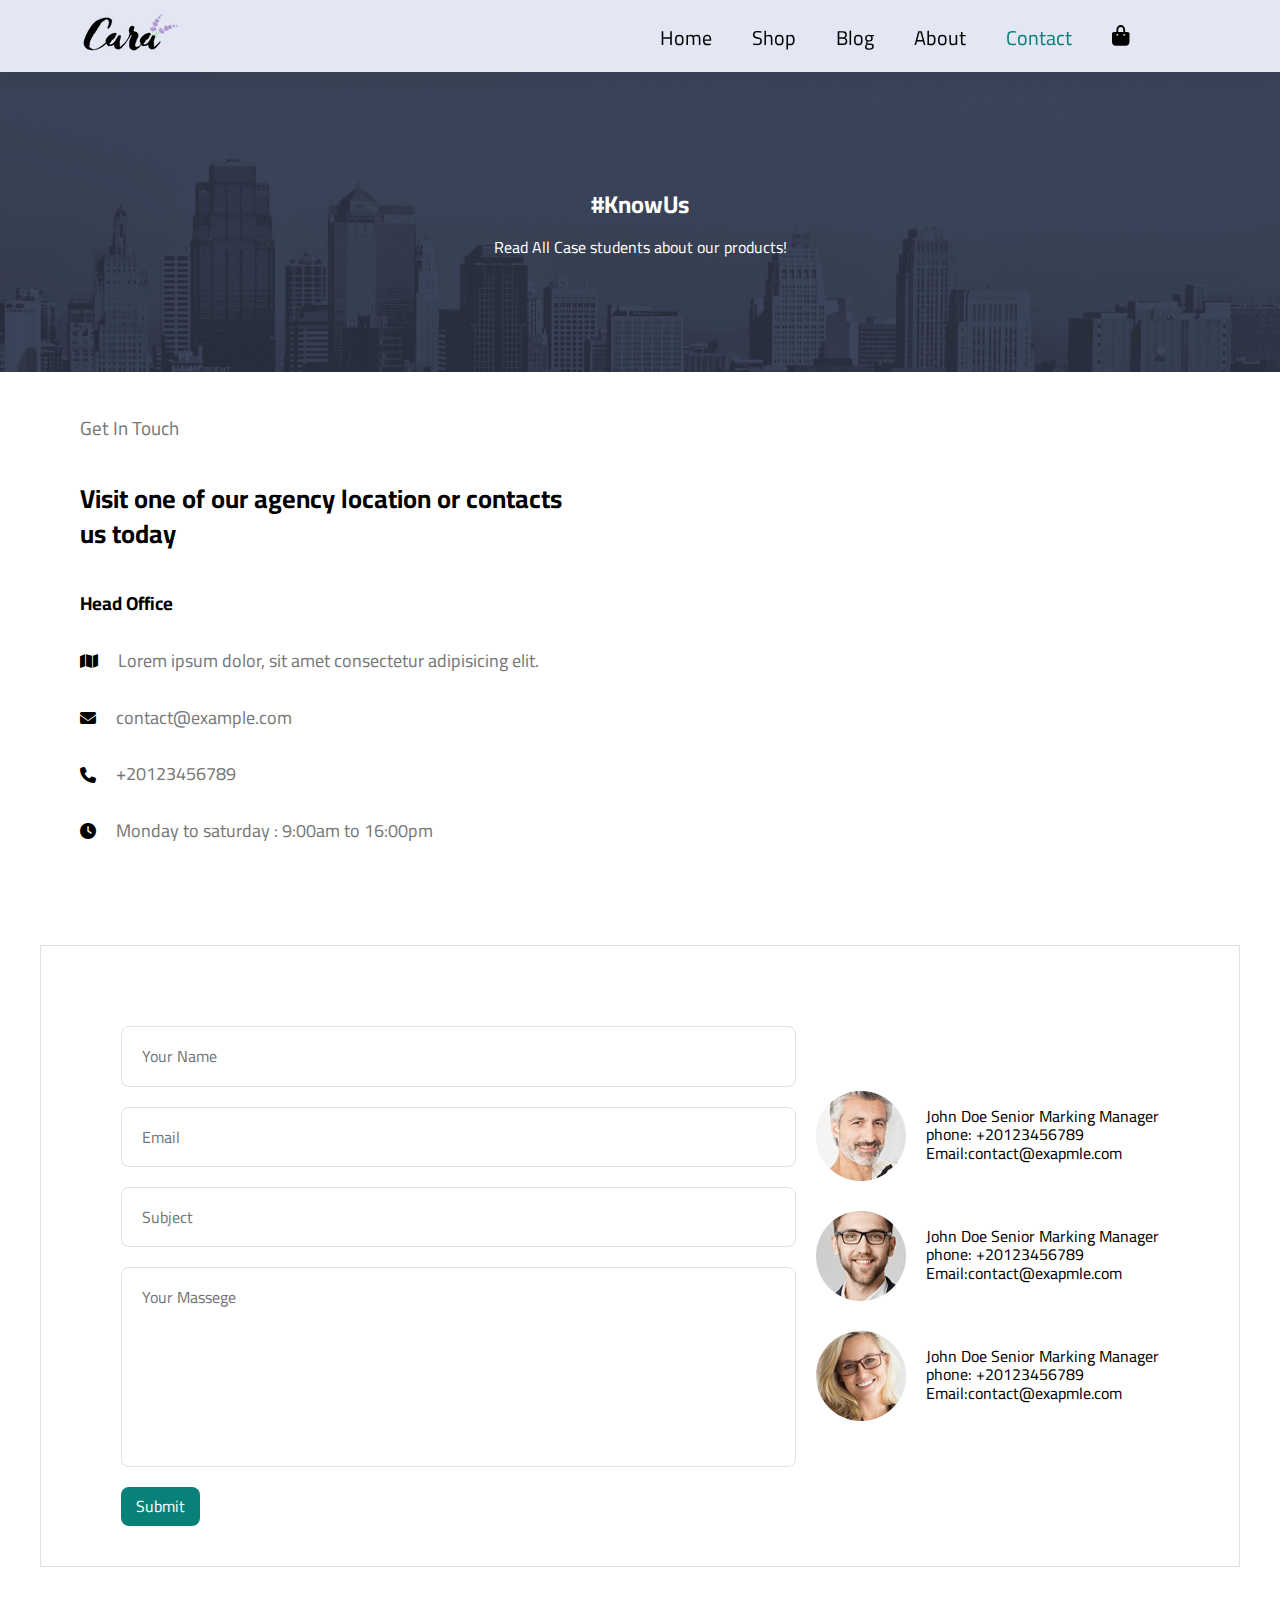
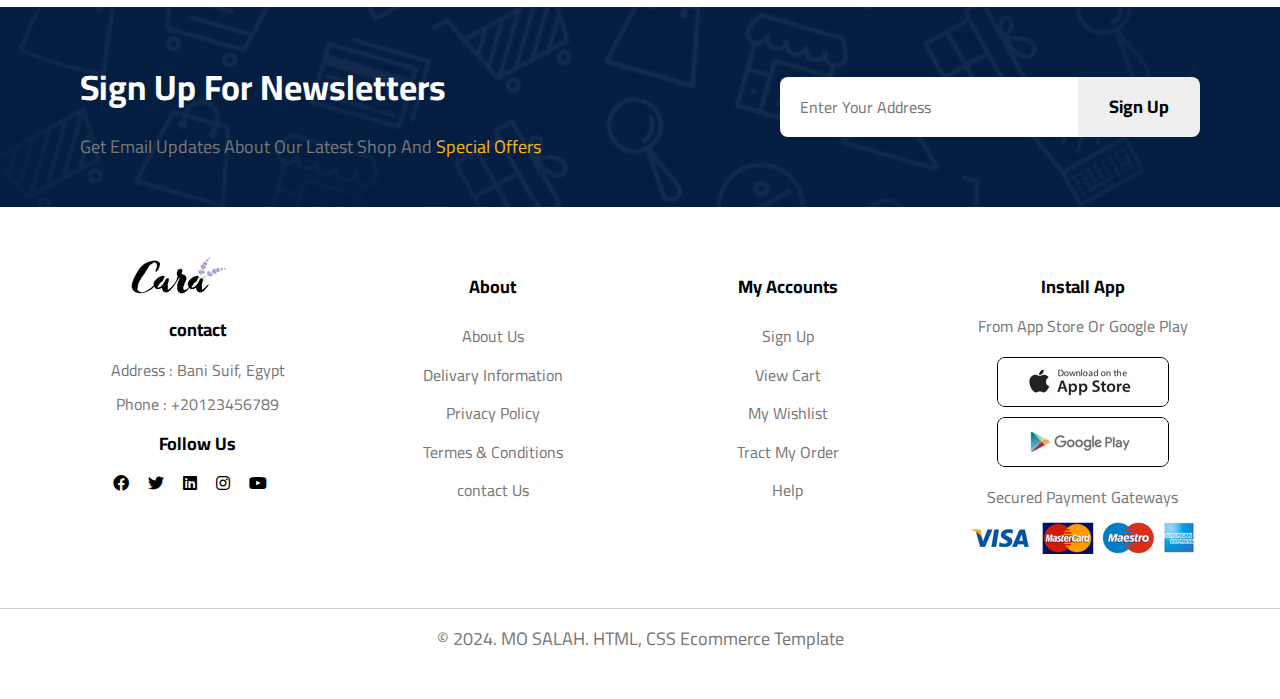
<file: contact.html>
<!DOCTYPE html>
<html lang="en">

<head>
    <meta charset="UTF-8" />
    <meta http-equiv="X-UA-Compatible" content="IE=edge" />
    <meta name="viewport" content="width=device-width, initial-scale=1.0" />
    <title>E-commerce Website</title>
    <link rel="stylesheet" href="css/normalize.css" />
    <link rel="stylesheet" href="css/style.css" />
    <!-- Font Awesome -->
    <link rel="stylesheet" href="css/all.min.css" />
    <!-- Google Fonts -->
    <link rel="preconnect" href="https://fonts.googleapis.com" />
    <link rel="preconnect" href="https://fonts.gstatic.com" crossorigin />
    <link href="https://fonts.googleapis.com/css2?family=Cairo:wght@300;400;700&display=swap" rel="stylesheet" />
</head>

<body>
    <!-- Start Header -->
    <div class="header" id="header">
        <a href="">
            <img src="images/logo.png" alt="">
        </a>
        <ul class="links">
            <li><a href="index.html">Home</a></li>
            <li><a href="Shop.html">Shop</a></li>
            <li><a href="Blog.html">Blog</a></li>
            <li><a href="about.html">About</a></li>
            <li><a href="contact.html" class="active">Contact</a></li>
            <li><a href="cart.html"><i class="fa-solid fa-bag-shopping"></i></a></li>
        </ul>

        <div id="mobile">
            <a href="cart.html"><i class="fa-solid fa-bag-shopping"></i></a>
            <i class="fa-solid fa-outdent bar"></i>
        </div>

    </div>
    <!--End Header-->


    <div class="about-landing">
        <div class="info">
            <h2>#KnowUs</h2>
            <p>Read All Case students about our products!</p>
        </div>
    </div>


    <div class="contact">
        <div class="contact-info">
            <span>Get In Touch</span>
            <h2>Visit one of our agency location or contacts us today</h2>
            <h3>Head Office</h3>
            <ul>
                <li>
                    <i class="fa-solid fa-map"></i>
                    <p>Lorem ipsum dolor, sit amet consectetur adipisicing elit.</p>
                </li>
                <li>
                    <i class=" fa-solid fa-envelope"></i>
                    <p>contact@example.com</p>
                </li>
                <li>
                    <i class=" fa-solid fa-phone"></i>
                    <p>+20123456789</p>
                </li>
                <li>
                    <i class=" fa-solid fa-clock"></i>
                    <p>Monday to saturday : 9:00am to 16:00pm</p>
                </li>
            </ul>
        </div>
        <div class=" map">
            <iframe
                src="https://www.google.com/maps/embed?pb=!1m18!1m12!1m3!1d7292344.32357046!2d25.58220446385889!3d26.81720188349274!2m3!1f0!2f0!3f0!3m2!1i1024!2i768!4f13.1!3m3!1m2!1s0x14368976c35c36e9%3A0x2c45a00925c4c444!2sEgypt!5e0!3m2!1sen!2seg!4v1694109714755!5m2!1sen!2seg"
                width="600" height="450" style="border:0;" allowfullscreen="" loading="lazy"
                referrerpolicy="no-referrer-when-downgrade"></iframe>
        </div>
    </div>


    <div class="form-details">
        <form action="">
            <span></span>
            <h2></h2>
            <input type="text" placeholder="Your Name">
            <input type="text" placeholder="Email">
            <input type="text" placeholder="Subject">
            <textarea name="" placeholder="Your Massege"></textarea>
            <button class="btn">Submit</button>
        </form>
        <div class="people">
            <div>
                <img src="images/1.png" alt="">
                <p><span>John Doe</span> Senior Marking Manager<br> phone: +20123456789 <br> Email:contact@exapmle.com
                </p>
            </div>
            <div>
                <img src="images/2.png" alt="">
                <p><span>John Doe</span> Senior Marking Manager<br> phone: +20123456789 <br> Email:contact@exapmle.com
                </p>
            </div>
            <div>
                <img src="images/3.png" alt="">
                <p><span>John Doe</span> Senior Marking Manager<br> phone: +20123456789 <br> Email:contact@exapmle.com
                </p>
            </div>
        </div>
    </div>




    <div class="news">
        <div class="info">
            <h2>Sign Up For Newsletters</h2>
            <p>Get Email Updates About Our Latest Shop And <span>Special Offers</span></p>
        </div>
        <div class="form">
            <input class="email" type="text" placeholder="Enter Your Address">
            <button class="btn-sign">Sign Up</button>
        </div>
    </div>

    <div class="footer">
        <div class="container">
            <div class="box">
                <a href="" class="logo">
                    <img src="images/logo.png" alt="">
                </a>
                <div class="foot-contact">
                    <span class="title">contact</span>
                    <p class="address"><span>Address : </span>Bani Suif, Egypt</p>
                    <p class="phone"><span>Phone : </span>+20123456789</p>
                </div>
                <div class="follow">
                    <span class="title">Follow Us</span>
                    <i class="fa-brands fa-facebook"></i>
                    <i class="fa-brands fa-twitter"></i>
                    <i class="fa-brands fa-linkedin"></i>
                    <i class="fa-brands fa-instagram"></i>
                    <i class="fa-brands fa-youtube"></i>
                </div>
            </div>
            <div class="box">
                <span class="title">About</span>
                <ul class="links">
                    <li><a href="">About Us</a></li>
                    <li><a href="">Delivary Information</a></li>
                    <li><a href="">Privacy Policy</a></li>
                    <li><a href="">Termes & Conditions</a></li>
                    <li><a href="">contact Us</a></li>
                </ul>
            </div>
            <div class="box">
                <span class="title">My Accounts</span>
                <ul class="links">
                    <li><a href="">Sign Up</a></li>
                    <li><a href="">View Cart</a></li>
                    <li><a href="">My Wishlist</a></li>
                    <li><a href="">Tract My Order</a></li>
                    <li><a href="">Help</a></li>
                </ul>
            </div>
            <div class="box">
                <span class="title">Install App</span>
                <p>From App Store Or Google Play</p>
                <div class="row">
                    <img src="images/app.jpg" alt="">
                    <img src="images/play.jpg" alt="">
                </div>
                <p>Secured Payment Gateways</p>
                <img src="images/pay.png" alt="">
            </div>
        </div>
        <p class="copy">&copy; 2024. <span>MO SALAH.</span> HTML, CSS Ecommerce Template</p>
    </div>
    <script src="main.js"></script>
</body>

</html>
</file>
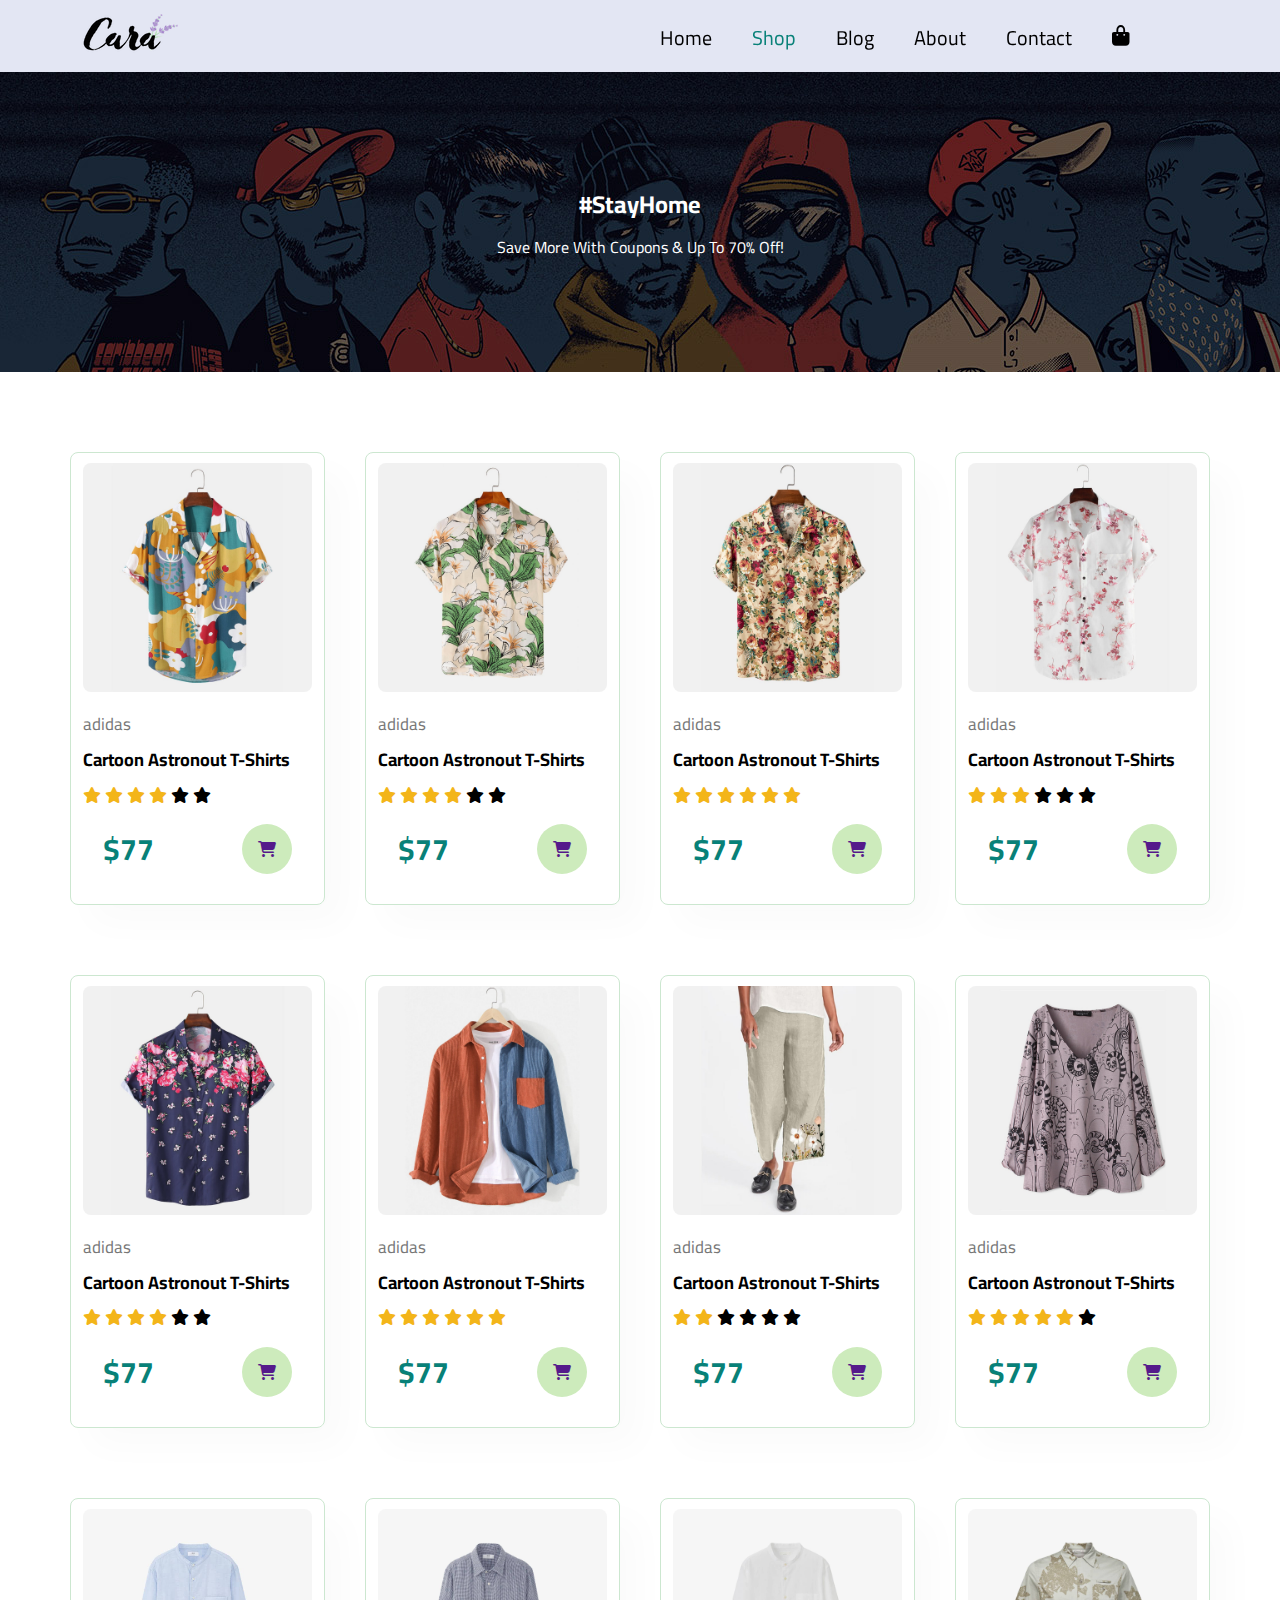
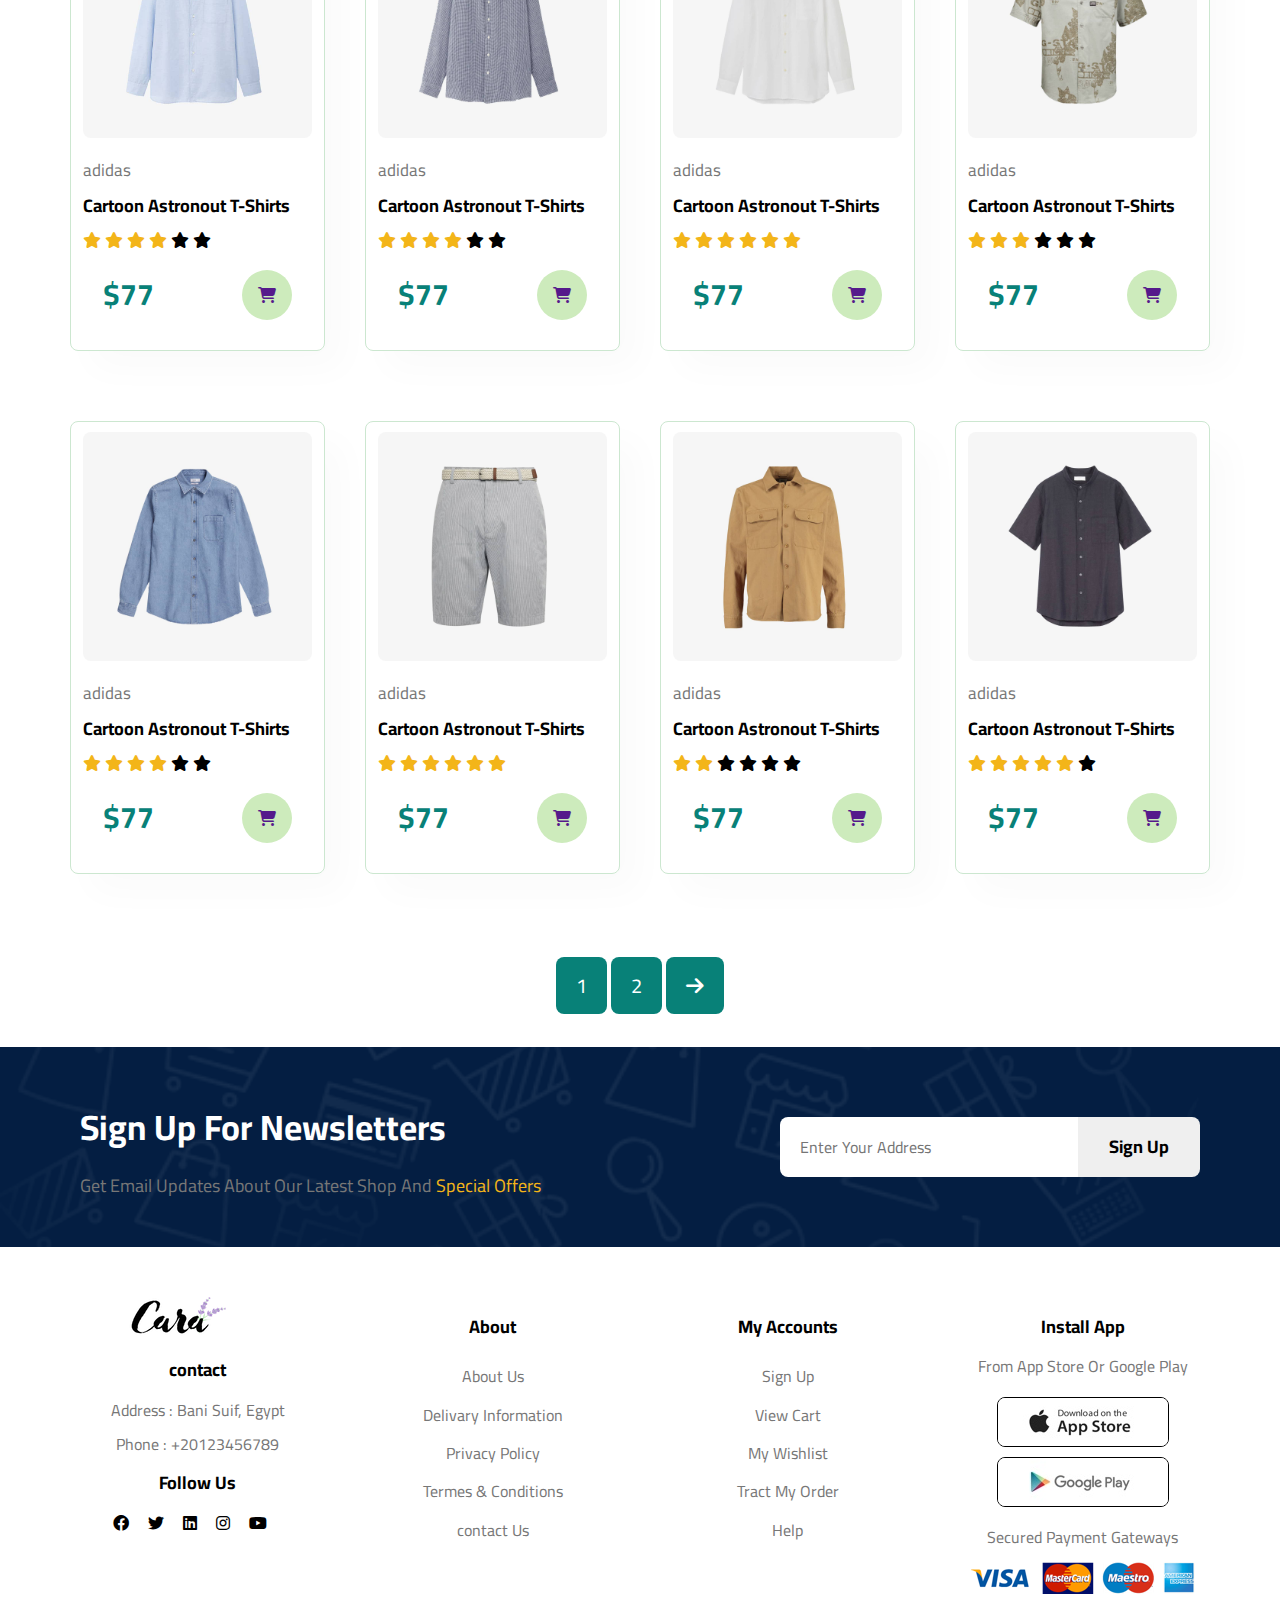
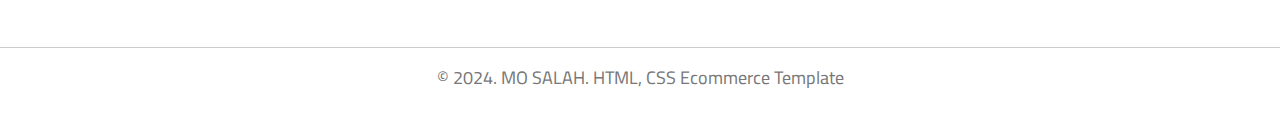
<file: shop.html>
<!DOCTYPE html>
<html lang="en">

<head>
    <meta charset="UTF-8" />
    <meta http-equiv="X-UA-Compatible" content="IE=edge" />
    <meta name="viewport" content="width=device-width, initial-scale=1.0" />
    <title>E-commerce Website</title>
    <link rel="stylesheet" href="css/normalize.css" />
    <link rel="stylesheet" href="css/style.css" />
    <!-- Font Awesome -->
    <link rel="stylesheet" href="css/all.min.css" />
    <!-- Google Fonts -->
    <link rel="preconnect" href="https://fonts.googleapis.com" />
    <link rel="preconnect" href="https://fonts.gstatic.com" crossorigin />
    <link href="https://fonts.googleapis.com/css2?family=Cairo:wght@300;400;700&display=swap" rel="stylesheet" />
</head>

<body>
    <!-- Start Header -->
    <!-- Start Header -->
    <div class="header" id="header">
        <a href="">
            <img src="images/logo.png" alt="">
        </a>
        <ul class="links">
            <li><a href="index.html">Home</a></li>
            <li><a href="shop.html" class="active">Shop</a></li>
            <li><a href="Blog.html">Blog</a></li>
            <li><a href="about.html">About</a></li>
            <li><a href="contact.html">Contact</a></li>
            <li><a href="cart.html"><i class="fa-solid fa-bag-shopping"></i></a></li>
        </ul>

        <div id="mobile">
            <a href="cart.html"><i class="fa-solid fa-bag-shopping"></i></a>
            <i class="fa-solid fa-outdent bar"></i>
        </div>

    </div>
    <!--End Header-->
    <div class="page-landing">
        <div class="info">
            <h2>#StayHome</h2>
            <p>Save More With Coupons & Up To 70% Off!</p>
        </div>
    </div>
    <div class="products">
        <div class="container">
            <div class="box" onclick="window.location.href='sproducts.html'">
                <img src="images/f1.jpg" alt="">
                <span class="model">adidas</span>
                <h2>Cartoon Astronout T-Shirts</h2>
                <div class="str">
                    <i class="fas fa-star light"></i>
                    <i class="fas fa-star light"></i>
                    <i class="fas fa-star light"></i>
                    <i class="fas fa-star light"></i>
                    <i class="fas fa-star"></i>
                    <i class="fas fa-star"></i>
                </div>
                <div class="info">
                    <span class="price">$77</span>
                    <a href="">
                        <i class="fa-solid fa-cart-shopping"></i>
                    </a>
                </div>
            </div>
            <div class="box">
                <img src="images/f2.jpg" alt="">
                <span class="model">adidas</span>
                <h2>Cartoon Astronout T-Shirts</h2>
                <div class="str">
                    <i class="fas fa-star light"></i>
                    <i class="fas fa-star light"></i>
                    <i class="fas fa-star light"></i>
                    <i class="fas fa-star light"></i>
                    <i class="fas fa-star"></i>
                    <i class="fas fa-star"></i>
                </div>
                <div class="info">
                    <span class="price">$77</span>
                    <a href="">
                        <i class="fa-solid fa-cart-shopping"></i>
                    </a>
                </div>
            </div>
            <div class="box">
                <img src="images/f3.jpg" alt="">
                <span class="model">adidas</span>
                <h2>Cartoon Astronout T-Shirts</h2>
                <div class="str">
                    <i class="fas fa-star light"></i>
                    <i class="fas fa-star light"></i>
                    <i class="fas fa-star light"></i>
                    <i class="fas fa-star light"></i>
                    <i class="fas fa-star light"></i>
                    <i class="fas fa-star light"></i>
                </div>
                <div class="info">
                    <span class="price">$77</span>
                    <a href="">
                        <i class="fa-solid fa-cart-shopping"></i>
                    </a>
                </div>
            </div>
            <div class="box">
                <img src="images/f4.jpg" alt="">
                <span class="model">adidas</span>
                <h2>Cartoon Astronout T-Shirts</h2>
                <div class="str">
                    <i class="fas fa-star light"></i>
                    <i class="fas fa-star light"></i>
                    <i class="fas fa-star light"></i>
                    <i class="fas fa-star"></i>
                    <i class="fas fa-star"></i>
                    <i class="fas fa-star"></i>
                </div>
                <div class="info">
                    <span class="price">$77</span>
                    <a href="">
                        <i class="fa-solid fa-cart-shopping"></i>
                    </a>
                </div>
            </div>
            <div class="box">
                <img src="images/f5.jpg" alt="">
                <span class="model">adidas</span>
                <h2>Cartoon Astronout T-Shirts</h2>
                <div class="str">
                    <i class="fas fa-star light"></i>
                    <i class="fas fa-star light"></i>
                    <i class="fas fa-star light"></i>
                    <i class="fas fa-star light"></i>
                    <i class="fas fa-star"></i>
                    <i class="fas fa-star"></i>
                </div>
                <div class="info">
                    <span class="price">$77</span>
                    <a href="">
                        <i class="fa-solid fa-cart-shopping"></i>
                    </a>
                </div>
            </div>
            <div class="box">
                <img src="images/f6.jpg" alt="">
                <span class="model">adidas</span>
                <h2>Cartoon Astronout T-Shirts</h2>
                <div class="str">
                    <i class="fas fa-star light"></i>
                    <i class="fas fa-star light"></i>
                    <i class="fas fa-star light"></i>
                    <i class="fas fa-star light"></i>
                    <i class="fas fa-star light"></i>
                    <i class="fas fa-star light"></i>
                </div>
                <div class="info">
                    <span class="price">$77</span>
                    <a href="">
                        <i class="fa-solid fa-cart-shopping"></i>
                    </a>
                </div>
            </div>
            <div class="box">
                <img src="images/f7.jpg" alt="">
                <span class="model">adidas</span>
                <h2>Cartoon Astronout T-Shirts</h2>
                <div class="str">
                    <i class="fas fa-star light"></i>
                    <i class="fas fa-star light"></i>
                    <i class="fas fa-star"></i>
                    <i class="fas fa-star"></i>
                    <i class="fas fa-star"></i>
                    <i class="fas fa-star"></i>
                </div>
                <div class="info">
                    <span class="price">$77</span>
                    <a href="">
                        <i class="fa-solid fa-cart-shopping"></i>
                    </a>
                </div>
            </div>
            <div class="box">
                <img src="images/f8.jpg" alt="">
                <span class="model">adidas</span>
                <h2>Cartoon Astronout T-Shirts</h2>
                <div class="str">
                    <i class="fas fa-star light"></i>
                    <i class="fas fa-star light"></i>
                    <i class="fas fa-star light"></i>
                    <i class="fas fa-star light"></i>
                    <i class="fas fa-star light"></i>
                    <i class="fas fa-star"></i>
                </div>
                <div class="info">
                    <span class="price">$77</span>
                    <a href="">
                        <i class="fa-solid fa-cart-shopping"></i>
                    </a>
                </div>
            </div>
            <div class="box">
                <img src="images/n1.jpg" alt="">
                <span class="model">adidas</span>
                <h2>Cartoon Astronout T-Shirts</h2>
                <div class="str">
                    <i class="fas fa-star light"></i>
                    <i class="fas fa-star light"></i>
                    <i class="fas fa-star light"></i>
                    <i class="fas fa-star light"></i>
                    <i class="fas fa-star"></i>
                    <i class="fas fa-star"></i>
                </div>
                <div class="info">
                    <span class="price">$77</span>
                    <a href="">
                        <i class="fa-solid fa-cart-shopping"></i>
                    </a>
                </div>
            </div>
            <div class="box">
                <img src="images/n2.jpg" alt="">
                <span class="model">adidas</span>
                <h2>Cartoon Astronout T-Shirts</h2>
                <div class="str">
                    <i class="fas fa-star light"></i>
                    <i class="fas fa-star light"></i>
                    <i class="fas fa-star light"></i>
                    <i class="fas fa-star light"></i>
                    <i class="fas fa-star"></i>
                    <i class="fas fa-star"></i>
                </div>
                <div class="info">
                    <span class="price">$77</span>
                    <a href="">
                        <i class="fa-solid fa-cart-shopping"></i>
                    </a>
                </div>
            </div>
            <div class="box">
                <img src="images/n3.jpg" alt="">
                <span class="model">adidas</span>
                <h2>Cartoon Astronout T-Shirts</h2>
                <div class="str">
                    <i class="fas fa-star light"></i>
                    <i class="fas fa-star light"></i>
                    <i class="fas fa-star light"></i>
                    <i class="fas fa-star light"></i>
                    <i class="fas fa-star light"></i>
                    <i class="fas fa-star light"></i>
                </div>
                <div class="info">
                    <span class="price">$77</span>
                    <a href="">
                        <i class="fa-solid fa-cart-shopping"></i>
                    </a>
                </div>
            </div>
            <div class="box">
                <img src="images/n4.jpg" alt="">
                <span class="model">adidas</span>
                <h2>Cartoon Astronout T-Shirts</h2>
                <div class="str">
                    <i class="fas fa-star light"></i>
                    <i class="fas fa-star light"></i>
                    <i class="fas fa-star light"></i>
                    <i class="fas fa-star"></i>
                    <i class="fas fa-star"></i>
                    <i class="fas fa-star"></i>
                </div>
                <div class="info">
                    <span class="price">$77</span>
                    <a href="">
                        <i class="fa-solid fa-cart-shopping"></i>
                    </a>
                </div>
            </div>
            <div class="box">
                <img src="images/n5.jpg" alt="">
                <span class="model">adidas</span>
                <h2>Cartoon Astronout T-Shirts</h2>
                <div class="str">
                    <i class="fas fa-star light"></i>
                    <i class="fas fa-star light"></i>
                    <i class="fas fa-star light"></i>
                    <i class="fas fa-star light"></i>
                    <i class="fas fa-star"></i>
                    <i class="fas fa-star"></i>
                </div>
                <div class="info">
                    <span class="price">$77</span>
                    <a href="">
                        <i class="fa-solid fa-cart-shopping"></i>
                    </a>
                </div>
            </div>
            <div class="box">
                <img src="images/n6.jpg" alt="">
                <span class="model">adidas</span>
                <h2>Cartoon Astronout T-Shirts</h2>
                <div class="str">
                    <i class="fas fa-star light"></i>
                    <i class="fas fa-star light"></i>
                    <i class="fas fa-star light"></i>
                    <i class="fas fa-star light"></i>
                    <i class="fas fa-star light"></i>
                    <i class="fas fa-star light"></i>
                </div>
                <div class="info">
                    <span class="price">$77</span>
                    <a href="">
                        <i class="fa-solid fa-cart-shopping"></i>
                    </a>
                </div>
            </div>
            <div class="box">
                <img src="images/n7.jpg" alt="">
                <span class="model">adidas</span>
                <h2>Cartoon Astronout T-Shirts</h2>
                <div class="str">
                    <i class="fas fa-star light"></i>
                    <i class="fas fa-star light"></i>
                    <i class="fas fa-star"></i>
                    <i class="fas fa-star"></i>
                    <i class="fas fa-star"></i>
                    <i class="fas fa-star"></i>
                </div>
                <div class="info">
                    <span class="price">$77</span>
                    <a href="">
                        <i class="fa-solid fa-cart-shopping"></i>
                    </a>
                </div>
            </div>
            <div class="box">
                <img src="images/n8.jpg" alt="">
                <span class="model">adidas</span>
                <h2>Cartoon Astronout T-Shirts</h2>
                <div class="str">
                    <i class="fas fa-star light"></i>
                    <i class="fas fa-star light"></i>
                    <i class="fas fa-star light"></i>
                    <i class="fas fa-star light"></i>
                    <i class="fas fa-star light"></i>
                    <i class="fas fa-star"></i>
                </div>
                <div class="info">
                    <span class="price">$77</span>
                    <a href="">
                        <i class="fa-solid fa-cart-shopping"></i>
                    </a>
                </div>
            </div>
        </div>
    </div>
    <div class="nums">
        <a href="#">1</a>
        <a href="#">2</a>
        <a href="#"><i class="fa-solid fa-arrow-right"></i></a>
    </div>
    <div class="news">
        <div class="info">
            <h2>Sign Up For Newsletters</h2>
            <p>Get Email Updates About Our Latest Shop And <span>Special Offers</span></p>
        </div>
        <div class="form">
            <input class="email" type="text" placeholder="Enter Your Address">
            <button class="btn-sign">Sign Up</button>
        </div>
    </div>

    <div class="footer">
        <div class="container">
            <div class="box">
                <a href="" class="logo">
                    <img src="images/logo.png" alt="">
                </a>
                <div class="foot-contact">
                    <span class="title">contact</span>
                    <p class="address"><span>Address : </span>Bani Suif, Egypt</p>
                    <p class="phone"><span>Phone : </span>+20123456789</p>
                </div>
                <div class="follow">
                    <span class="title">Follow Us</span>
                    <i class="fa-brands fa-facebook"></i>
                    <i class="fa-brands fa-twitter"></i>
                    <i class="fa-brands fa-linkedin"></i>
                    <i class="fa-brands fa-instagram"></i>
                    <i class="fa-brands fa-youtube"></i>
                </div>
            </div>
            <div class="box">
                <span class="title">About</span>
                <ul class="links">
                    <li><a href="">About Us</a></li>
                    <li><a href="">Delivary Information</a></li>
                    <li><a href="">Privacy Policy</a></li>
                    <li><a href="">Termes & Conditions</a></li>
                    <li><a href="">contact Us</a></li>
                </ul>
            </div>
            <div class="box">
                <span class="title">My Accounts</span>
                <ul class="links">
                    <li><a href="">Sign Up</a></li>
                    <li><a href="">View Cart</a></li>
                    <li><a href="">My Wishlist</a></li>
                    <li><a href="">Tract My Order</a></li>
                    <li><a href="">Help</a></li>
                </ul>
            </div>
            <div class="box">
                <span class="title">Install App</span>
                <p>From App Store Or Google Play</p>
                <div class="row">
                    <img src="images/app.jpg" alt="">
                    <img src="images/play.jpg" alt="">
                </div>
                <p>Secured Payment Gateways</p>
                <img src="images/pay.png" alt="">
            </div>
        </div>
        <p class="copy">&copy; 2024. <span>MO SALAH.</span> HTML, CSS Ecommerce Template</p>
    </div>
    <script src="main.js"></script>
</body>

</html>
</file>
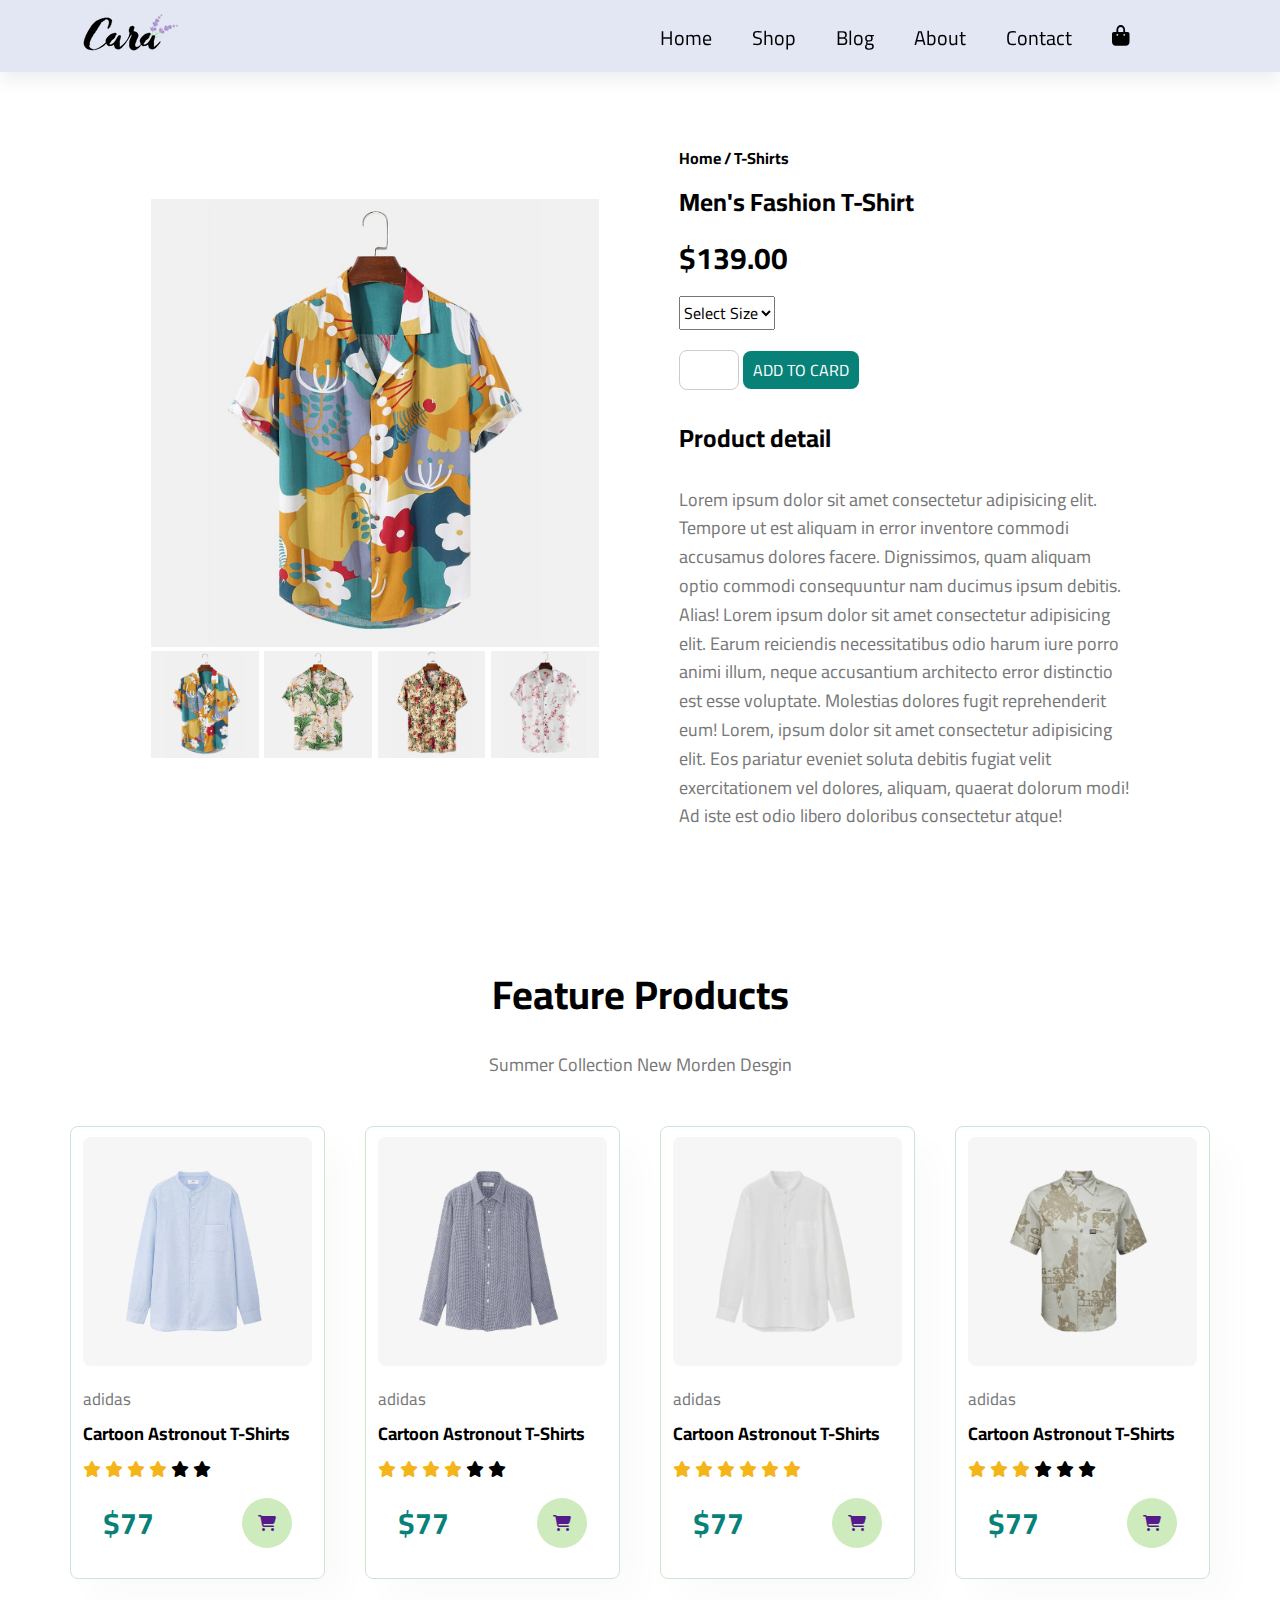
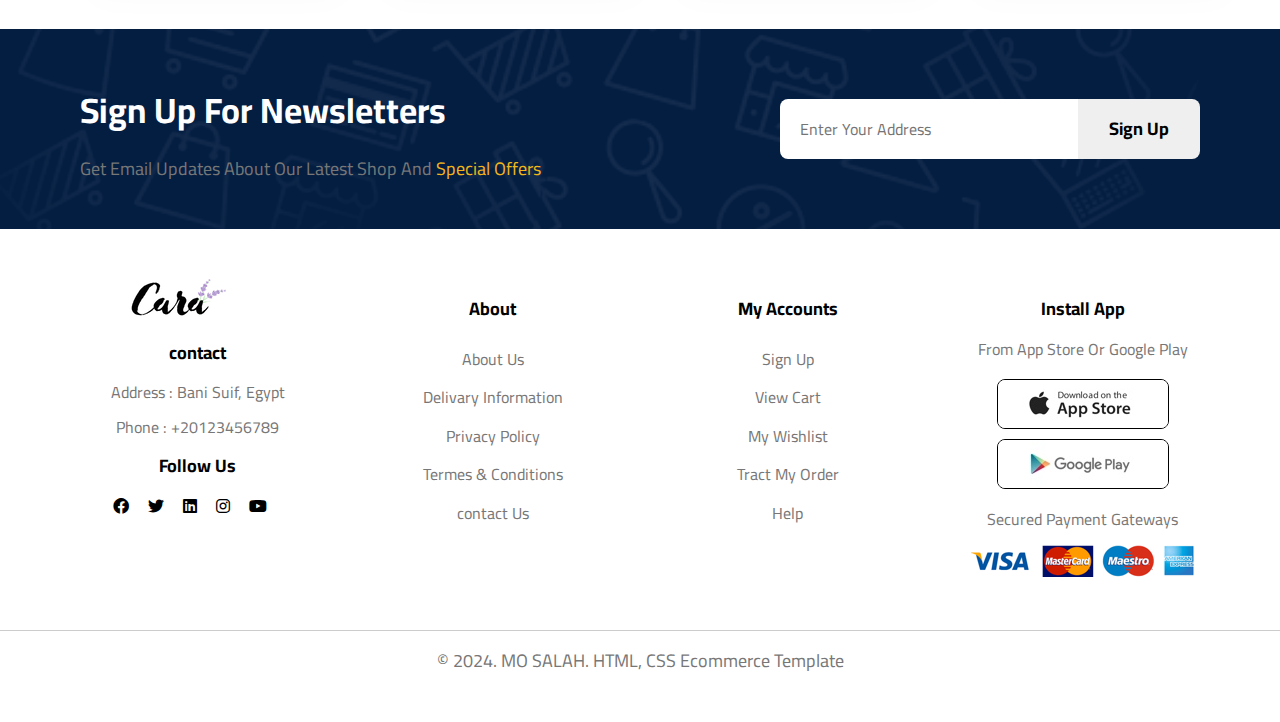
<file: sproducts.html>
<!DOCTYPE html>
<html lang="en">

<head>
    <meta charset="UTF-8" />
    <meta http-equiv="X-UA-Compatible" content="IE=edge" />
    <meta name="viewport" content="width=device-width, initial-scale=1.0" />
    <title>E-commerce Website</title>
    <link rel="stylesheet" href="css/normalize.css" />
    <link rel="stylesheet" href="css/style.css" />
    <!-- Font Awesome -->
    <link rel="stylesheet" href="css/all.min.css" />
    <!-- Google Fonts -->
    <link rel="preconnect" href="https://fonts.googleapis.com" />
    <link rel="preconnect" href="https://fonts.gstatic.com" crossorigin />
    <link href="https://fonts.googleapis.com/css2?family=Cairo:wght@300;400;700&display=swap" rel="stylesheet" />
</head>

<body>
    <!-- Start Header -->
    <div class="header" id="header">
        <a href="">
            <img src="images/logo.png" alt="">
        </a>
        <ul class="links">
            <li><a href="index.html">Home</a></li>
            <li><a href="shop.html">Shop</a></li>
            <li><a href="Blog.html">Blog</a></li>
            <li><a href="about.html">About</a></li>
            <li><a href="contact.html">Contact</a></li>
            <li><a href="cart.html"><i class="fa-solid fa-bag-shopping"></i></a></li>
        </ul>

        <div id="mobile">
            <a href="cart.html"><i class="fa-solid fa-bag-shopping"></i></a>
            <i class="fa-solid fa-outdent bar"></i>
        </div>

    </div>
    <!--End Header-->
    <div class="details">

        <div class="single-pro-image">
            <img src="images/f1.jpg" width="100%" id="MainImg">
            <div class="small-img-group">
                <div class="small-img-col">
                    <img src="images/f1.jpg" width="100%" class="small-img" alt="">
                </div>
                <div class="small-img-col">
                    <img src="images/f2.jpg" width="100%" class="small-img" alt="">
                </div>
                <div class="small-img-col">
                    <img src="images/f3.jpg" width="100%" class="small-img" alt="">
                </div>
                <div class="small-img-col">
                    <img src="images/f4.jpg" width="100%" class="small-img" alt="">
                </div>
            </div>
        </div>
        <div class="prodetails">
            <h6>Home / T-Shirts</h6>
            <p class="fash">Men's Fashion T-Shirt</p>
            <span class="price">$139.00</span>
            <select class="select">
                <option>Select Size</option>
                <option>XL</option>
                <option>XXL</option>
                <option>Small</option>
                <option>large</option>
            </select>
            <input type="number" value="">
            <button class="btn">Add To Card</button>
            <h4>Product detail</h4>
            <p class="descrip">
                Lorem ipsum dolor sit amet consectetur adipisicing elit. Tempore ut est aliquam in error inventore
                commodi accusamus dolores facere. Dignissimos, quam aliquam optio commodi consequuntur nam ducimus
                ipsum
                debitis. Alias! Lorem ipsum dolor sit amet consectetur adipisicing elit. Earum reiciendis
                necessitatibus
                odio harum iure porro animi illum, neque accusantium architecto error distinctio est esse voluptate.
                Molestias dolores fugit reprehenderit eum! Lorem, ipsum dolor sit amet consectetur adipisicing elit.
                Eos
                pariatur eveniet soluta debitis fugiat velit exercitationem vel dolores, aliquam, quaerat dolorum
                modi!
                Ad iste est odio libero doloribus consectetur atque!
            </p>
        </div>
        <!-- </div> -->
    </div>

    <div class="New-products">
        <h2 class="title">Feature Products</h2>
        <p class="para">Summer Collection New Morden Desgin</p>
        <div class="container">
            <div class="box">
                <img src="images/n1.jpg" alt="">
                <span class="model">adidas</span>
                <h2>Cartoon Astronout T-Shirts</h2>
                <div class="str">
                    <i class="fas fa-star light"></i>
                    <i class="fas fa-star light"></i>
                    <i class="fas fa-star light"></i>
                    <i class="fas fa-star light"></i>
                    <i class="fas fa-star"></i>
                    <i class="fas fa-star"></i>
                </div>
                <div class="info">
                    <span class="price">$77</span>
                    <a href="">
                        <i class="fa-solid fa-cart-shopping"></i>
                    </a>
                </div>
            </div>
            <div class="box">
                <img src="images/n2.jpg" alt="">
                <span class="model">adidas</span>
                <h2>Cartoon Astronout T-Shirts</h2>
                <div class="str">
                    <i class="fas fa-star light"></i>
                    <i class="fas fa-star light"></i>
                    <i class="fas fa-star light"></i>
                    <i class="fas fa-star light"></i>
                    <i class="fas fa-star"></i>
                    <i class="fas fa-star"></i>
                </div>
                <div class="info">
                    <span class="price">$77</span>
                    <a href="">
                        <i class="fa-solid fa-cart-shopping"></i>
                    </a>
                </div>
            </div>
            <div class="box">
                <img src="images/n3.jpg" alt="">
                <span class="model">adidas</span>
                <h2>Cartoon Astronout T-Shirts</h2>
                <div class="str">
                    <i class="fas fa-star light"></i>
                    <i class="fas fa-star light"></i>
                    <i class="fas fa-star light"></i>
                    <i class="fas fa-star light"></i>
                    <i class="fas fa-star light"></i>
                    <i class="fas fa-star light"></i>
                </div>
                <div class="info">
                    <span class="price">$77</span>
                    <a href="">
                        <i class="fa-solid fa-cart-shopping"></i>
                    </a>
                </div>
            </div>
            <div class="box">
                <img src="images/n4.jpg" alt="">
                <span class="model">adidas</span>
                <h2>Cartoon Astronout T-Shirts</h2>
                <div class="str">
                    <i class="fas fa-star light"></i>
                    <i class="fas fa-star light"></i>
                    <i class="fas fa-star light"></i>
                    <i class="fas fa-star"></i>
                    <i class="fas fa-star"></i>
                    <i class="fas fa-star"></i>
                </div>
                <div class="info">
                    <span class="price">$77</span>
                    <a href="">
                        <i class="fa-solid fa-cart-shopping"></i>
                    </a>
                </div>
            </div>

        </div>
    </div>


    <div class="news">
        <div class="info">
            <h2>Sign Up For Newsletters</h2>
            <p>Get Email Updates About Our Latest Shop And <span>Special Offers</span></p>
        </div>
        <div class="form">
            <input class="email" type="text" placeholder="Enter Your Address">
            <button class="btn-sign">Sign Up</button>
        </div>
    </div>
    <div class="footer">
        <div class="container">
            <div class="box">
                <a href="" class="logo">
                    <img src="images/logo.png" alt="">
                </a>
                <div class="foot-contact">
                    <span class="title">contact</span>
                    <p class="address"><span>Address : </span>Bani Suif, Egypt</p>
                    <p class="phone"><span>Phone : </span>+20123456789</p>
                </div>
                <div class="follow">
                    <span class="title">Follow Us</span>
                    <i class="fa-brands fa-facebook"></i>
                    <i class="fa-brands fa-twitter"></i>
                    <i class="fa-brands fa-linkedin"></i>
                    <i class="fa-brands fa-instagram"></i>
                    <i class="fa-brands fa-youtube"></i>
                </div>
            </div>
            <div class="box">
                <span class="title">About</span>
                <ul class="links">
                    <li><a href="">About Us</a></li>
                    <li><a href="">Delivary Information</a></li>
                    <li><a href="">Privacy Policy</a></li>
                    <li><a href="">Termes & Conditions</a></li>
                    <li><a href="">contact Us</a></li>
                </ul>
            </div>
            <div class="box">
                <span class="title">My Accounts</span>
                <ul class="links">
                    <li><a href="">Sign Up</a></li>
                    <li><a href="">View Cart</a></li>
                    <li><a href="">My Wishlist</a></li>
                    <li><a href="">Tract My Order</a></li>
                    <li><a href="">Help</a></li>
                </ul>
            </div>
            <div class="box">
                <span class="title">Install App</span>
                <p>From App Store Or Google Play</p>
                <div class="row">
                    <img src="images/app.jpg" alt="">
                    <img src="images/play.jpg" alt="">
                </div>
                <p>Secured Payment Gateways</p>
                <img src="images/pay.png" alt="">
            </div>
        </div>
        <p class="copy">&copy; 2024. <span>MO SALAH.</span> HTML, CSS Ecommerce Template</p>
    </div>
    <script src="main.js"></script>
</body>

</html>
</file>
<file: css/style.css>
/* Start Global Rules */
* {
    -webkit-box-sizing: border-box;
    -moz-box-sizing   : border-box;
    box-sizing        : border-box;
}

:root {
    --main-color         : #088178;
    --main-color-alt     : #1787e0;
    --main-transition    : 0.3s;
    --main-padding-top   : 50px;
    --main-padding-bottom: 50px;
    --section-background : #ececec;
}

html {
    scroll-behavior: smooth;
}

body {
    font-family: "Cairo", sans-serif;
}

a {
    text-decoration: none;
}

ul {
    list-style: none;
    margin    : 0;
    padding   : 0;
}

.container {
    padding-left : 15px;
    padding-right: 15px;
    margin-left  : auto;
    margin-right : auto;
}

/* Small */
@media (min-width: 768px) {
    .container {
        width: 750px;
    }
}

/* Medium */
@media (min-width: 992px) {
    .container {
        width: 970px;
    }
}

/* Large */
@media (min-width: 1200px) {
    .container {
        width: 1170px;
    }
}

.title {
    font-size : 50px;
    text-align: center;
}

.para {
    text-align: center;
}

.txt-c {
    text-align: center;
}

/*******************************************************************/
/************************* Start-Header ****************************/
/*******************************************************************/

.header {
    position        : sticky;
    left            : 0;
    top             : 0;
    background-color: #e3e6f3;
    padding         : 20px 80px;
    display         : flex;
    justify-content : space-between;
    align-items     : center;
    z-index         : 900;
    height          : 72px;
    box-shadow      : 0 10px 15px rgba(0 0 0 /0.06);
}

@media (max-width:767px) {
    .header img {
        width : 80px;
        height: 25px;
    }
}

.header .links {
    display: flex;
}

.header .links li {
    position: relative;
}

.header li a {
    color     : black;
    padding   : 10px 20px 7px;
    font-size : 20px;
    transition: 0.5s;
    display   : flex;
}

.header .links {
    flex-basis: 50%;
}

.header .links a:hover,
.header .links a.active {
    color: var(--main-color);
}

.header .links a::after {
    content         : '';
    position        : absolute;
    height          : 3px;
    border-radius   : 3px;
    background-color: var(--main-color);
    width           : 0;
    bottom          : -4px;
    left            : 20px;
    transition      : 0.5s;
}

.header .links a:hover::after {
    width: 30%;
}

.header #mobile {
    display        : flex;
    justify-content: center;
    align-items    : center;
}

.header #mobile i {
    font-size   : 25px;
    cursor      : pointer;
    transition  : 0.5s;
    color       : black;
    margin-right: 10px;
}

.header #mobile i:hover {
    color: var(--main-color);
}

@media (max-width:992px) {
    .header .links {
        display         : flex;
        flex-direction  : column;
        align-items     : flex-start;
        justify-content : flex-start;
        position        : fixed;
        top             : 0;
        right           : -300px;
        height          : 100vh;
        width           : 180px;
        background-color: #e3e6f3;
        box-shadow      : 0 40px 60px rgba(0 0 0 /0.01);
        padding         : 80px 0 0 10px;
        z-index         : -1;
    }

    .header .links li {
        margin-bottom: 25px;
    }
}

.header .links.active {
    right: 0px;
}


@media (min-width:992px) {
    .header #mobile {
        display: none;
    }
}

/*******************************************************************/
/*************************** End-Header ****************************/
/*******************************************************************/

/*******************************************************************/
/************************* Start-Landing ***************************/
/*******************************************************************/

.landing {
    background-image      : url(../images/hero4.png);
    background-size       : cover;
    height                : calc(100vh - 72px);
    /* z-index            : -1; */
    position              : relative;
    width                 : 100%;
    background-position   : top 25% right 0;
}

.landing .info {
    padding  : 0 80px;
    position : absolute;
    top      : 50%;
    left     : 0;
    transform: translateY(-50%);
}

@media(max-width:767px) {
    .landing .info {
        text-align: center;
    }
}

.landing .info h4 {
    font-size: 25px;
    margin   : 0;
}

.landing .info h2 {
    font-size  : 40px;
    margin     : 0;
    padding-top: 15px;
}

.landing .info h1 {
    color      : var(--main-color);
    font-size  : 50px;
    margin     : 0;
    padding-top: 20px;
}


.landing .info p {
    color    : #777;
    font-size: 18px;
}

.landing .info button {
    background-color: transparent;
    border          : none;
    display         : block;
    padding         : 20px;
    font-size       : 20px;
    margin          : 15px auto;
    background-image: url(../images/button.png);
    background-size : cover;
    width           : 100%;
    text-transform  : capitalize;
    cursor          : pointer;
    color           : var(--main-color);
}

@media(max-width:767px) {
    .landing .info h4 {
        font-size: 16px;
    }

    .landing .info h2 {
        font-size: 25px;
    }

    .landing .info h1 {
        font-size: 30px;
    }

    .landing .info p {
        font-size: 12px;
    }

}


/*******************************************************************/
/*************************** End-Landing ***************************/
/*******************************************************************/

/*******************************************************************/
/*************************** Start-feature *************************/
/*******************************************************************/

.feature {
    padding-top   : var(--main-padding-top);
    padding-bottom: var(--main-padding-bottom);
    position      : relative;
}

.feature .container {
    display              : grid;
    grid-template-columns: repeat(auto-fill, minmax(250px, 1fr));
    gap                  : 40px;
}

.feature .box {
    border       : 1px solid #cce7d0;
    width        : fit-content;
    padding      : 20px;
    border-radius: 8px;
    text-align   : center;
    box-shadow   : 20px 20px 35px rgba(0 0 0 /0.03);
    transition   : 0.5s;
}

@media(max-width:767px) {
    .feature .box {
        width : 100%;
        margin: 15px 0;
    }

}

.feature .box:hover {
    box-shadow: 10px 10px 55px rgba(0 0 0 /0.1);
}

.feature .box p {
    color           : var(--main-color);
    background-color: #fddde4;
    padding         : 5px 3px;
    border-radius   : 8px;
    font-size       : 16px;
}

.feature .box:nth-child(2) p {
    background-color: #cdebbc;
}

.feature .box:nth-child(3) p {
    background-color: #d1e8f2;
}

.feature .box:nth-child(4) p {
    background-color: #cdd4f8;
}

.feature .box:nth-child(5) p {
    background-color: #f6dbf6;
}

.feature .box:nth-child(6) p {
    background-color: #fff2e5;
}

/*******************************************************************/
/*************************** End-feature ***************************/
/*******************************************************************/

.products {
    padding-top   : var(--main-padding-top);
    padding-bottom: var(--main-padding-bottom);
}

@media(max-width:767px) {
    .products {
        padding: 15px;
        margin : 0 20px;
    }
}

.products .title {
    font-size    : 50px;
    margin-bottom: 0;
}

@media(max-width:767px) {
    .products .title {
        font-size: 40px;
    }
}

.products p {
    font-size  : 18px;
    color      : #777;
    line-height: 1.5;
}

.products .container {
    display              : grid;
    grid-template-columns: repeat(auto-fill, minmax(250px, 1fr));
    gap                  : 40px;
}

.products .container .box {
    box-shadow   : 20px 20px 35px rgba(0 0 0/0.02);
    border       : 1px solid #cce7d0;
    border-radius: 8px;
    padding      : 10px 12px;
    cursor       : pointer;
    margin-top   : 30px;
    transition   : 0.5s;
}

.products .container .box:hover {
    box-shadow: 20px 20px 35px rgba(0 0 0/0.06);
    transform : translateY(-20px);
}

.products .container .box img {
    width        : 100%;
    border-radius: 8px;
}

.products .container .box span.price {
    font-size      : 30px;
    display        : flex;
    justify-content: center;
    align-items    : center;
    color          : #088178;
    font-weight    : bold;
}

.products .container .box h2 {
    font-size : 18px;
    text-align: left;
}


.products .str {
    text-align: left;
}

.products .str i.light {
    color: rgb(243, 181, 25);
}

.products .container .model {
    display   : block;
    margin    : 20px 0 0;
    text-align: left;
    color     : #777;
    font-size : 17px;
}

.products .info {
    display        : flex;
    justify-content: space-between;
    margin         : 20px;
}

.products .info a {
    background-color: #cdebbc;
    border-radius   : 50%;
    width           : 50px;
    height          : 50px;
    display         : flex;
    justify-content : center;
    align-items     : center;
}

.products .info a i {
    display        : flex;
    justify-content: center;
    align-items    : center;
}

/*start Banner*/
.banner {
    background-image: url(../images/b2.jpg);
    margin-top      : 40px;
    background-size : cover;
    height          : 300px;
    width           : 100%;
    text-align      : center;
    color           : white;
    position        : relative;
}



.banner .content {
    position : absolute;
    top      : 50%;
    left     : 50%;
    transform: translate(-50%, -50%);
}

.banner span.bnr {
    font-size: 20px;
}

.banner p.offer {
    font-size  : 30px;
    font-weight: 600;
}

.banner p.offer span {
    color: #ef3636;
}

.banner .btn-bnr {
    border       : none;
    padding      : 10px 20px;
    border-radius: 8px;
    font-size    : 18px;
    font-weight  : bold;
    cursor       : pointer;
    transition   : 0.5s;
}

.banner .btn-bnr:hover {
    background-color: var(--main-color);
    color           : white;
}

@media (max-width:767px) {
    .banner {
        flex-direction: column;
        height        : 400px;
        text-align    : center;
    }

    .banner span.bnr {
        font-size: 14px;
    }

    .banner p.offer {
        font-size     : 17px;
        font-weight   : 600;
        letter-spacing: 1px;
        margin        : 16px 0;
    }
}

/*New Arrive*/
.New-products {
    padding-top   : var(--main-padding-top);
    padding-bottom: var(--main-padding-bottom);
    position      : relative;
}

@media(max-width:767px) {
    .New-products {
        padding: 15px;
        margin : 0 20px;
    }
}

.New-products .title {
    font-size: 40px;
}

.New-products p {
    font-size  : 18px;
    color      : #777;
    line-height: 1.5;
}

.New-products .container {
    display              : grid;
    grid-template-columns: repeat(auto-fill, minmax(250px, 1fr));
    gap                  : 40px;
}

.New-products .container .box {
    box-shadow   : 20px 20px 35px rgba(0 0 0/0.02);
    border       : 1px solid #cce7d0;
    border-radius: 8px;
    padding      : 10px 12px;
    cursor       : pointer;
    margin-top   : 30px;
    transition   : 0.5s;
}

.New-products .container .box:hover {
    box-shadow: 20px 20px 35px rgba(0 0 0/0.06);
    transform : translateY(-20px);
}

.New-products .container .box img {
    width        : 100%;
    border-radius: 8px;
}

.New-products .container .box span.price {
    font-size      : 30px;
    display        : flex;
    justify-content: center;
    align-items    : center;
    color          : #088178;
    font-weight    : bold;
}

.New-products .container .box h2 {
    font-size : 18px;
    text-align: left;
}


.New-products .str {
    text-align: left;
}

.New-products .str i.light {
    color: rgb(243, 181, 25);
}

.New-products .container .model {
    display   : block;
    margin    : 20px 0 0;
    text-align: left;
    color     : #777;
    font-size : 17px;
}

.New-products .info {
    display        : flex;
    justify-content: space-between;
    margin         : 20px;
}

.New-products .info a {
    background-color: #cdebbc;
    border-radius   : 50%;
    width           : 50px;
    height          : 50px;
    display         : flex;
    justify-content : center;
    align-items     : center;
}

.New-products .info a i {
    display        : flex;
    justify-content: center;
    align-items    : center;
}

/*banner-2*/
.banner-2 {
    padding-top   : var(--main-padding-top);
    padding-bottom: var(--main-padding-bottom);
    position      : relative;
}

.banner-2 .container {
    display              : grid;
    grid-template-columns: repeat(auto-fill, minmax(500px, 1fr));
    gap                  : 40px;
}

@media(max-width:767px) {
    .banner-2 {
        padding: 10px 0;
    }

    .banner-2 .container {
        display              : grid;
        grid-template-columns: repeat(auto-fill, minmax(300px, 1fr));
        gap                  : 40px;
    }
}

.banner-2 .container .box-1 {
    background-image   : url("../images/b17.jpg");
    background-size    : cover;
    height             : 350px;
    border-radius      : 8px;
    padding            : 30px;
    display            : flex;
    flex-direction     : column;
    align-items        : flex-start;
    justify-content    : center;
    background-position: center;
}

.banner-2 .container .box-2 {
    background-image   : url(../images/b10.jpg);
    background-size    : cover;
    height             : 350px;
    border-radius      : 8px;
    padding            : 30px;
    display            : flex;
    flex-direction     : column;
    align-items        : flex-start;
    justify-content    : center;
    background-position: center;
}

.banner-2 .box-1:hover .btn-bnr1,
.banner-2 .box-2:hover .btn-bnr1 {
    background-color: #088178;
    color           : white;
}


.banner-2 span {
    color    : white;
    font-size: 19px;
    margin   : 0;
}

.banner-2 h2 {
    font-size: 40px;
    display  : block;
    margin   : 15px 0 0;
    color    : white;
}

.banner-2 p {
    color      : white;
    line-height: 1.6;
    font-size  : 18px;
}

.banner-2 .btn-bnr1 {
    border       : none;
    padding      : 10px 15px;
    font-size    : 18px;
    border-radius: 8px;
}

/**/
.banner3 {
    padding-top   : var(--main-padding-top);
    padding-bottom: var(--main-padding-bottom);
    position      : relative;
}

@media(max-width:767px) {
    .banner3 {
        padding: 10px 0;
    }
}

.banner3 .container {
    display              : grid;
    grid-template-columns: repeat(auto-fill, minmax(300px, 1fr));
    gap                  : 40px;
    transition           : 0.5s;
}

.banner3 .container .box {
    background-image   : url(../images/b7.jpg);
    background-size    : cover;
    background-position: center;
    border-radius      : 8px;
    height             : 200px;
    display            : flex;
    flex-direction     : column;
    justify-content    : center;
    align-items        : flex-start;
    padding            : 30px;

}

.banner3 .container .box-2 {
    background-image: url(../images/b4.jpg);
}

.banner3 .container .box-3 {
    background-image: url(../images/b18.jpg);
}

.banner3 .container .box span {
    font-size  : 28px;
    font-weight: bold;
    color      : white;
}

.banner3 .container .box p {
    color    : #ef3636;
    font-size: 20px;
}

.nums {
    padding-top   : var(--main-padding-top);
    padding-bottom: var(--main-padding-bottom);
    position      : relative;
    text-align    : center;
}

.nums a {
    background-color: var(--main-color);
    color           : white;
    padding         : 10px 20px;
    border-radius   : 8px;
    font-size       : 20px;
}

/*News*/
.news {

    background-image   : url(../images/b14.png);
    background-size    : cover;
    background-position: center;
    padding            : 40px 80px;
    width              : 100%;
    background-color   : #041e42;
    height             : 200px;
    display            : flex;
    justify-content    : space-between;
    align-items        : center;
}


.news .info h2 {
    color    : white;
    font-size: 35px;
}

.news .info p {
    color    : #777;
    font-size: 18px;
}

.news .info p span {
    color: rgb(243, 181, 25);
}

.news .form {
    display        : flex;
    justify-content: center;
    align-items    : center;
}

.news .form .email {
    border       : none;
    padding      : 20px;
    border-radius: 8px;
    width        : 100%;
    display      : inline-block;
    outline      : none;
    height       : 60px;

    border-top-right-radius   : 0;
    border-bottom-right-radius: 0;
}

.news .form .btn-sign {
    border                   : none;
    padding                  : 20px;
    border-radius            : 8px;
    font-size                : 18px;
    height                   : 60px;
    width                    : 160px;
    transition               : 0.5s;
    font-weight              : bold;
    border-top-left-radius   : 0;
    border-bottom-left-radius: 0;
}

.news .form .btn-sign:hover {
    color           : white;
    background-color: var(--main-color);
}

@media (max-width:767px) {
    .news {
        flex-direction: column;
        height        : 300px;
        text-align    : center;
    }

    .news .info h2 {
        color    : white;
        font-size: 20px;
    }

    .news .info p {
        color    : #777;
        font-size: 13px;
        margin   : 15px 0;
    }

    .news .form .btn-sign {
        display        : flex;
        justify-content: center;
        align-items    : center;
        width          : 100px;
    }

    .news .form .email {
        width: 180px;
    }
}

/*******************************************************************/
/************************** start-Footer ***************************/
/*******************************************************************/

.footer {
    padding-top   : var(--main-padding-top);
    padding-bottom: var(--main-padding-bottom);
    position      : relative;
}

.footer .container {
    display              : grid;
    grid-template-columns: repeat(auto-fill, minmax(200px, 1fr));
    gap                  : 40px;
}

.footer .box {
    text-align: center;
}

.footer .title {
    margin     : 20px 0;
    display    : block;
    font-size  : 18px;
    font-weight: bold;
}

.footer .contact .address {
    color    : #777;
    font-size: 18px;
}

.footer .contact .address span {
    color      : black;
    font-weight: bold;

}

.footer .contact .phone {
    color    : #777;
    font-size: 18px;
}

.footer .contact .phone span {
    color      : black;
    font-weight: 600;
}

.footer .follow i {
    padding-right   : 15px;
    /* margin-top   : 20px; */
}

.footer .follow i:hover {
    color: var(--main-color);
}

.footer .box .links li {
    padding: 10px 0;
}

.footer .box .links li a {
    color     : #777;
    transition: 0.5s;
    cursor    : pointer;
}

.footer .box .links li a:hover {
    color: var(--main-color)
}

.footer .row {
    display        : flex;
    justify-content: center;
    align-items    : center;
    flex-wrap      : wrap;
}

.footer .row img {
    border       : 1px solid black;
    border-radius: 8px;
    cursor       : pointer;
    display      : block;
    margin       : 5px 0;
}

@media(max-width:767px) {
    .footer .row {
        flex-direction: column;
    }

    .footer .row img:first-child {
        margin-bottom: 10px;
    }
}

.footer .row img:last-child() {
    padding: 0 5px;
}

.footer .box p {
    color: #777;
}

.footer .box .row p:last-child() {
    margin: 10px 0;
}

.footer .copy {
    border-top: 1px solid#ccc;
    padding   : 20px 0 0;
    text-align: center;
    margin    : 50px 0 0;
    color     : #777;
    font-size : 18px;
}

@media (max-width:767px) {
    .footer {
        text-align: center;
    }
}

@media (max-width:767px) {
    .footer .copy {
        font-size : 9px;
        text-align: center;
    }
}

/*******************************************************************/
/**************************** End-Footer ***************************/
/*******************************************************************/
/*shoping page*/

.page-landing {
    background-image: url(../images/b1.jpg);
    background-size : cover;
    height          : 300px;
    color           : #fff;
    position        : relative;
}

.page-landing .info {
    position  : absolute;
    top       : 50%;
    left      : 50%;
    transform : translate(-50%, -50%);
    text-align: center;
}

.details {
    padding                    : 40px 80px;
    /* padding-top             : var(--main-padding-top); */
    /* padding-bottom          : var(--main-padding-bottom); */
    position                   : relative;
    display                    : flex;
    justify-content            : center;
    align-items                : center;
    flex-wrap                  : wrap;
}


.details .single-pro-image {
    width       : 40%;
    margin-right: 50px;
}

.details .small-img-group {
    display        : flex;
    justify-content: space-between;

}

.details .small-img-col {
    flex-basis: 24%;
    cursor    : pointer;

}

.details .prodetails {
    margin-left: 30px;
}

.details .prodetails h6 {
    margin-bottom: 20px;
    font-size    : 16px;
}


.details .prodetails .fash {
    font-size  : 25px;
    font-weight: bold;
    margin     : 0 0 25px;
}


.details .prodetails span {
    display      : block;
    margin-bottom: 20px;
    font-size    : 30px;
    font-weight  : bold;
}

.details .prodetails .select {
    display: block;
    margin : 10px 0 20px;
}

.details .prodetails input {
    padding      : 10px;
    border-radius: 8px;
    outline      : none;
    border       : none;
    border       : 1px solid #ccc;
    width        : 60px;
}

.details .prodetails .btn {
    border          : none;
    background-color: var(--main-color);
    padding         : 10px;
    color           : white;
    text-transform  : uppercase;
    border-radius   : 8px;
    cursor          : pointer;

}

.details .prodetails h4 {
    font-size: 25px;
}

.details .prodetails .descrip {
    font-size  : 18px;
    color      : #777;
    max-width  : 450px;
    line-height: 1.6;
}

@media (max-width:767px) {
    .details {
        padding: 20px;
    }

    .details .single-pro-image {
        width          : 100%;
        display        : flex;
        flex-direction : column;
        justify-content: center;
        align-items    : center;
    }

    .details .prodetails .descrip {
        font-size : 15px;
        text-align: center;
        max-width : 300px;
    }

    .details .prodetails {
        margin-left: 0;
    }
}

/**/


.blog-landing {
    background-image: url(../images/b19.jpg);
    background-size : cover;
    height          : 300px;
    color           : #fff;
    position        : relative;
}

.blog-landing .info {
    position  : absolute;
    top       : 50%;
    left      : 50%;
    transform : translate(-50%, -50%);
    text-align: center;
}

/*Blog*/
.blog {
    padding: 150px 150px 0 150px;
}

.blog .blog-box {
    display       : flex;
    align-items   : center;
    width         : 100%;
    padding-bottom: 90px;
    position      : relative;
}


.blog .box-img {
    width       : 50%;
    margin-right: 40px;
}

.blog img {
    width     : 100%;
    height    : 300px;
    object-fit: cover;
    /**/
}

.blog .blog-details {
    width: 50%;
}

.blog .blog-details h4 {
    font-size: 25px;
    margin   : 0;
}



.blog .blog-details p {
    line-height: 1.6;
    font-size  : 18px;
    margin     : 30px 0;
}


.blog .blog-details a {
    font-size  : 15px;
    font-weight: bold;
    color      : black;
    cursor     : pointer;
    transition : 0.5s;
}

.blog .blog-details a:hover {
    color: var(--main-color);
}

.blog .blog-box h1 {
    position   : absolute;
    top        : -104px;
    left       : 0;
    font-size  : 70px;
    font-weight: bold;
    color      : #c9cbce;
    z-index    : -1;
}

@media (max-width:767px) {
    .blog {
        padding: 150px 20px 0 20px;
    }

    .blog .blog-box {
        display       : flex;
        flex-direction: column;
        align-items   : flex-start;
    }

    .blog .box-img {
        width        : 100%;
        margin-bottom: 40px;
        margin-right : 40px;
    }

    .blog .blog-details {
        width     : 100%;
        text-align: center;
    }

    .blog .blog-details h4 {
        font-size: 20px;
        margin   : 0;
    }

}

@media (min-width:767px) {
    .blog {
        padding: 150px 20px 0 20px;
    }


}

/*about*/
.about-landing {
    background-image: url(../images/banner.png);
    background-size : cover;
    height          : 300px;
    color           : #fff;
    position        : relative;
}

.about-landing .info {
    position  : absolute;
    top       : 50%;
    left      : 50%;
    transform : translate(-50%, -50%);
    text-align: center;
}

.about {
    padding        : 150px 150px 0 150px;
    position       : relative;
    display        : flex;
    justify-content: center;
    align-items    : center;
    flex-wrap      : wrap;
    gap            : 50px;
}

.about .info {
    width: 45%;
}

.about img {
    width : 45%;
    height: auto;
}

marquee {
    margin : 40px 0;
    padding: 5px 10px;
}

.about-app {
    text-align: center;
}

.about-app .video {
    width : 70%;
    height: 100%;
    margin: 30px auto 0 auto;
}

.about-app .video video {
    width        : 70%;
    height       : 100%;
    border-radius: 20px;
}

@media(max-width:767px) {
    .about {
        padding: 150px 20px 0 20px;
    }

    .about img {
        width : 100%;
        height: 100%;
    }

    .about .info {
        width     : 100%;
        text-align: center;
    }

    .about-app .video video {
        width        : 100%;
        height       : 100%;
        border-radius: 20px;
    }
}

@media (max-width:1024px) {
    .about {
        padding       : 50px;
        flex-direction: column;
    }

    .about .info {
        width     : 100%;
        text-align: center;
    }

    .about img {
        width : 100%;
        height: 100%;
    }

    .about-app .video video {
        width        : 100%;
        height       : 100%;
        border-radius: 20px;
    }

    .feature .container {
        display          : flex;
        /* flex-direction: column; */
        flex-wrap        : wrap;
        justify-content  : center;
        align-items      : center;
    }
}

@media (min-width:1025px) {
    .about .info {
        width        : 45%;
        /* text-align: center; */
    }

    .about img {
        width : 50%;
        height: 100%;
    }



}

.contact {
    padding        : 40px 80px;
    display        : flex;
    justify-content: space-between;
    align-items    : center;
    gap            : 40px;
    flex-wrap      : wrap;
}

.contact .contact-info {
    width: 45%;
}

.contact .contact-info span,
.form-details form span {
    font-size: 19px;
    color    : #777;
}

.contact .contact-info h2 {
    font-size  : 26px;
    line-height: 35px;
    padding    : 20px 0;
}


.contact ul li {
    display           : flex;
    /* justify-content: center; */
    align-items       : center;
}

.contact ul li i {
    margin-right   : 20px;
    display        : flex;
    justify-content: center;
    align-items    : center;
}

.contact ul li p {
    color    : #777;
    font-size: 18px;
}

.contact .map {
    width: 45%;
}

.form-details {
    padding        : 40px 80px;
    position       : relative;
    display        : flex;
    justify-content: space-between;
    align-items    : center;
    border         : 1px solid #e1e1e1;
    margin         : 40px;

}

.form-details form {
    width         : 65%;
    display       : flex;
    flex-direction: column;
    align-items   : flex-start;
    border-radius : 8px;

}

/* .form-details form span {}

.form-details form h2 {}

*/
.form-details form input,
.form-details form textarea {
    width        : 100%;
    padding      : 12px 15px;
    outline      : none;
    margin-bottom: 20px;
    border       : none;
    border       : 1px solid #e1e1e1;
    border-radius: 8px;
    padding      : 20px;
    margin-right : 30px;
}

.form-details form textarea {
    resize    : none;
    width     : 100%;
    min-height: 200px;
}

.form-details .btn {
    background-color: var(--main-color);
    padding         : 10px 15px;
    border-radius   : 8px;
    color           : white;
    border          : none;
    cursor          : pointer;
}

.form-details .people div {
    display: flex;
    margin : 30px 0;
}

.form-details .people div img {
    margin-right: 20px;
}

@media (max-width:991px) {
    .contact {
        flex-direction: column;
    }

    iframe {
        width: 100%;
    }

    .form-details {
        flex-direction: column;
    }

    .form-details .people {
        margin-top: 30px;
    }

    .form-details form {
        width: 100%;
    }

    .contact .contact-info {
        width: 100%;
    }

    .contact .map {
        width: 100%;
    }
}

@media (max-width:767px) {
    .form-details {
        flex-direction: column;
        padding       : 40px;
        margin        : 0;
        border        : none;
    }

    iframe {
        width: 100%;
    }

    .contact {
        padding: 40px;

    }

    .contact .contact-info h2 {
        font-size: 26px;
    }
}

@media (min-width:1200px) {
    .people {
        margin-left: 20px;
    }
}

/*******************************************************************/
/************************** Cart-page ******************************/
/*******************************************************************/

.cart {
    padding   : 40px 80px;
    overflow-x: auto;
}

.cart table {
    width          : 100%;
    border-collapse: collapse;
    table-layout   : fixed;
    white-space    : nowrap;
}

.cart table img {
    width: 70px;
}

.cart table td:nth-child(1) {
    width     : 100px;
    text-align: center;
}

.cart table td:nth-child(2) {
    width     : 150px;
    text-align: center;
}

.cart table td:nth-child(3) {
    width     : 200px;
    text-align: center;
}

.cart table td:nth-child(4),
.cart table td:nth-child(5),
.cart table td:nth-child(6) {
    width     : 150px;
    text-align: center;
}

.cart table td:nth-child(5) input {
    width  : 70px;
    padding: 10px 5px 10px 15px;
    outline: none;
}

.cart table thead {
    border-top   : 1px solid #ccc;
    border-bottom: 1px solid #ccc;
}

.cart table thead td {
    font-weight   : bold;
    text-transform: uppercase;
    font-size     : 15px;
    padding       : 20px;
}

.cart table tbody tr td {
    padding-top: 15px;
}

.cart table tbody td {
    font-size: 13px;
}

.add-cart {
    padding        : 40px 80px;
    display        : flex;
    flex-wrap      : wrap;
    justify-content: space-between;
}

.coupon {
    width        : 50%;
    margin-bottom: 30px;
}

.coupon h3,
.subtotal h3 {
    padding-bottom: 15px;
}

.coupon input {
    padding      : 10px 20px;
    outline      : none;
    width        : 60%;
    margin-right : 10px;
    border       : 1px solid#e2e9e1;
    border-radius: 8px;
}

.coupon button,
.subtotal button {
    background-color: var(--main-color);
    color           : white;
    padding         : 10px 20px;
    border          : none;
    border-radius   : 8px;
    cursor          : pointer;
}

.subtotal {
    width        : 50%;
    margin-bottom: 30px;
    border       : 1px solid #ccc;
    padding      : 30px
}

.subtotal table {
    border-collapse: collapse;
    width          : 100%;
    margin-bottom  : 20px;
}

.subtotal table td {
    width    : 50%;
    border   : 1px solid #e2e9e1;
    padding  : 10px;
    font-size: 13px;
}

@media (max-width:767px) {
    .add-cart {
        flex-direction: column;
        padding       : 20px;
    }

    .coupon {
        width: 100%;
    }

    .subtotal {
        width        : 100%;
        margin-bottom: 30px;
        border       : 1px solid #ccc;
        padding      : 30px;
    }
}

/*******************************************************************/
/************************* End Cart-page ***************************/
/*******************************************************************/
</file>
